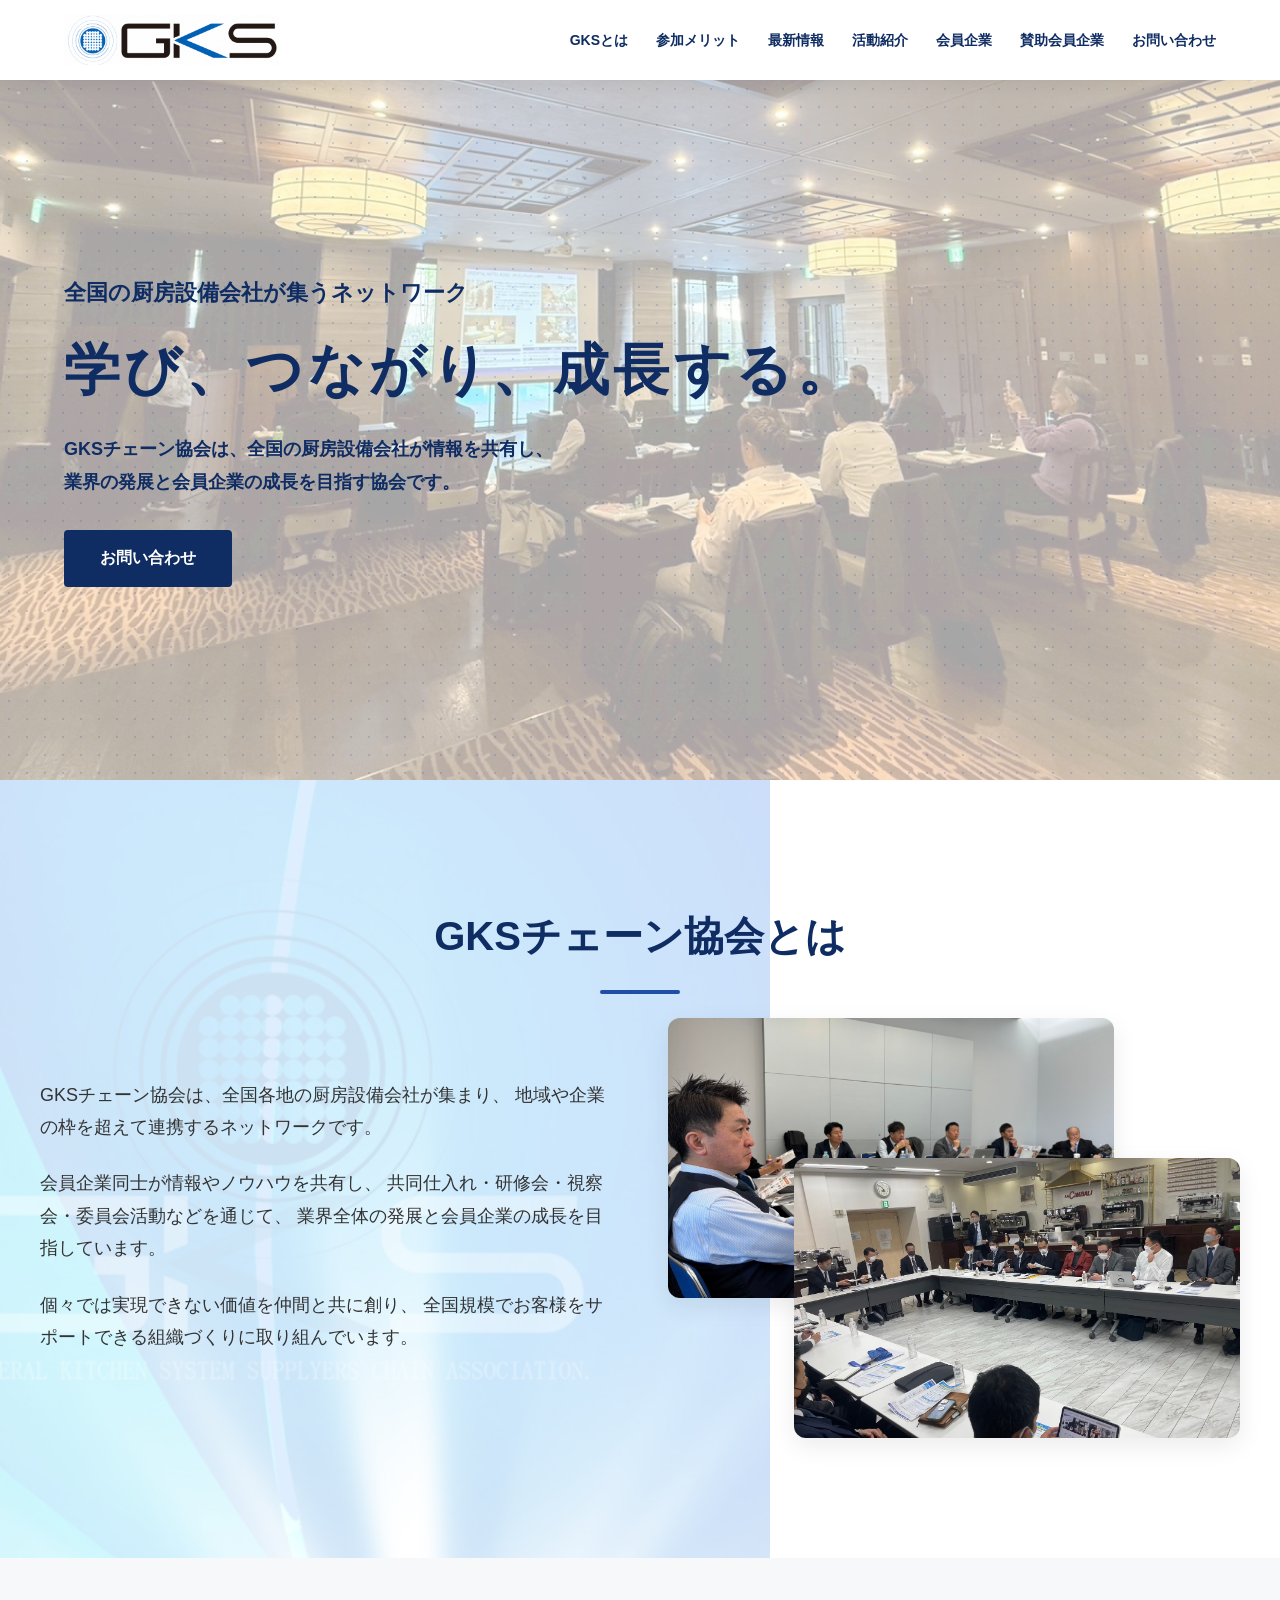
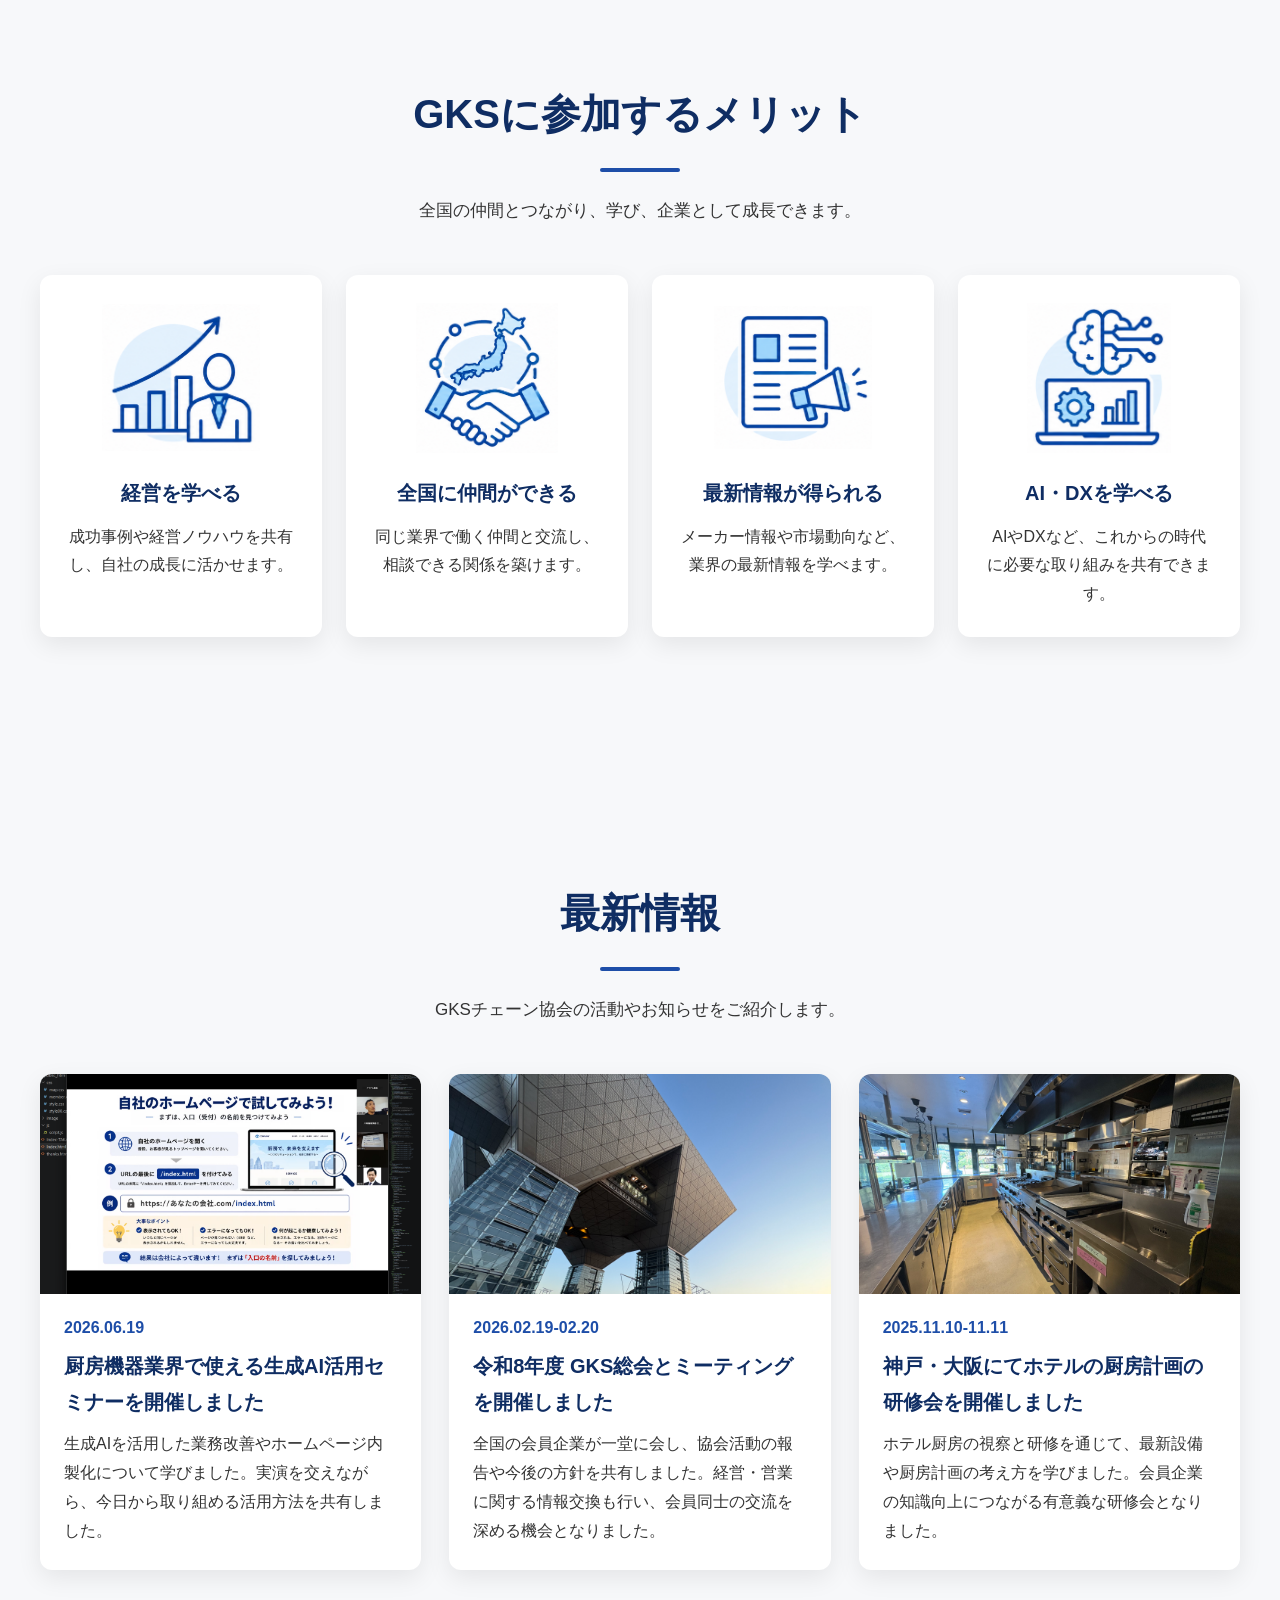
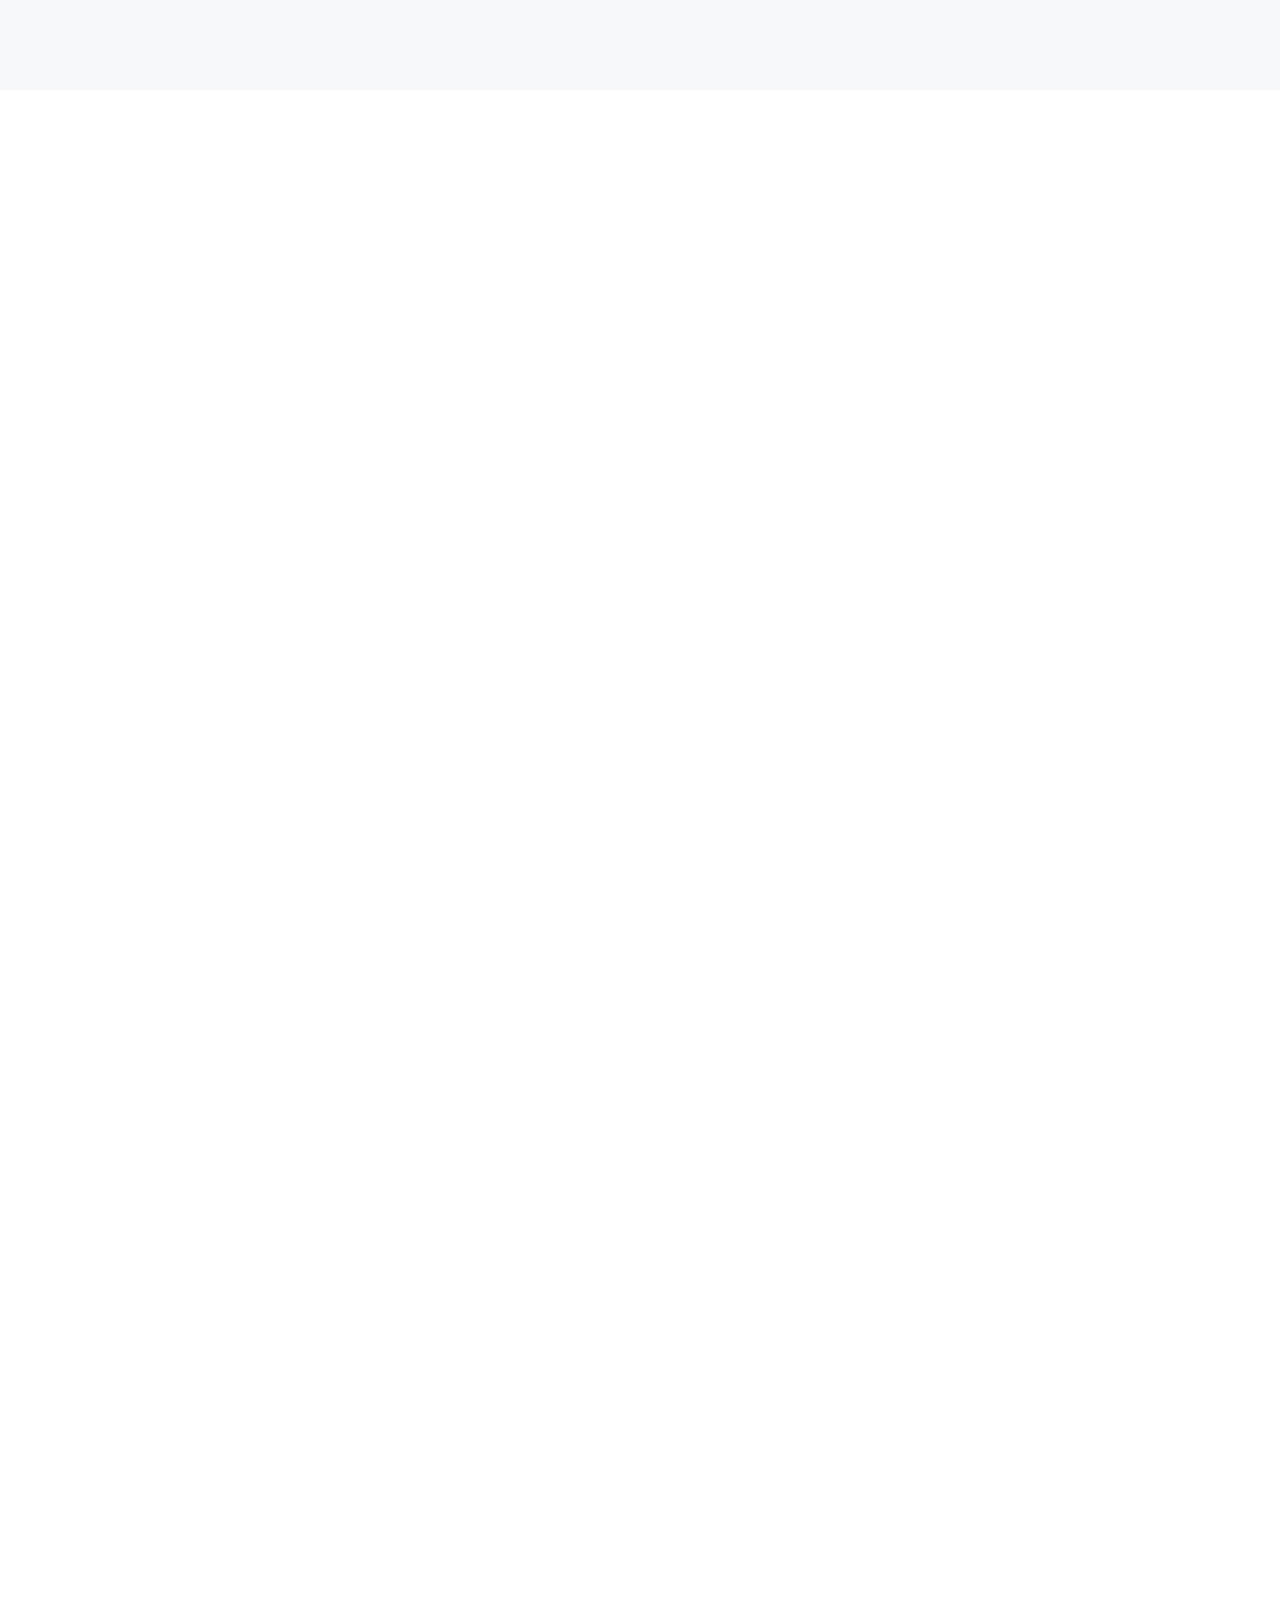
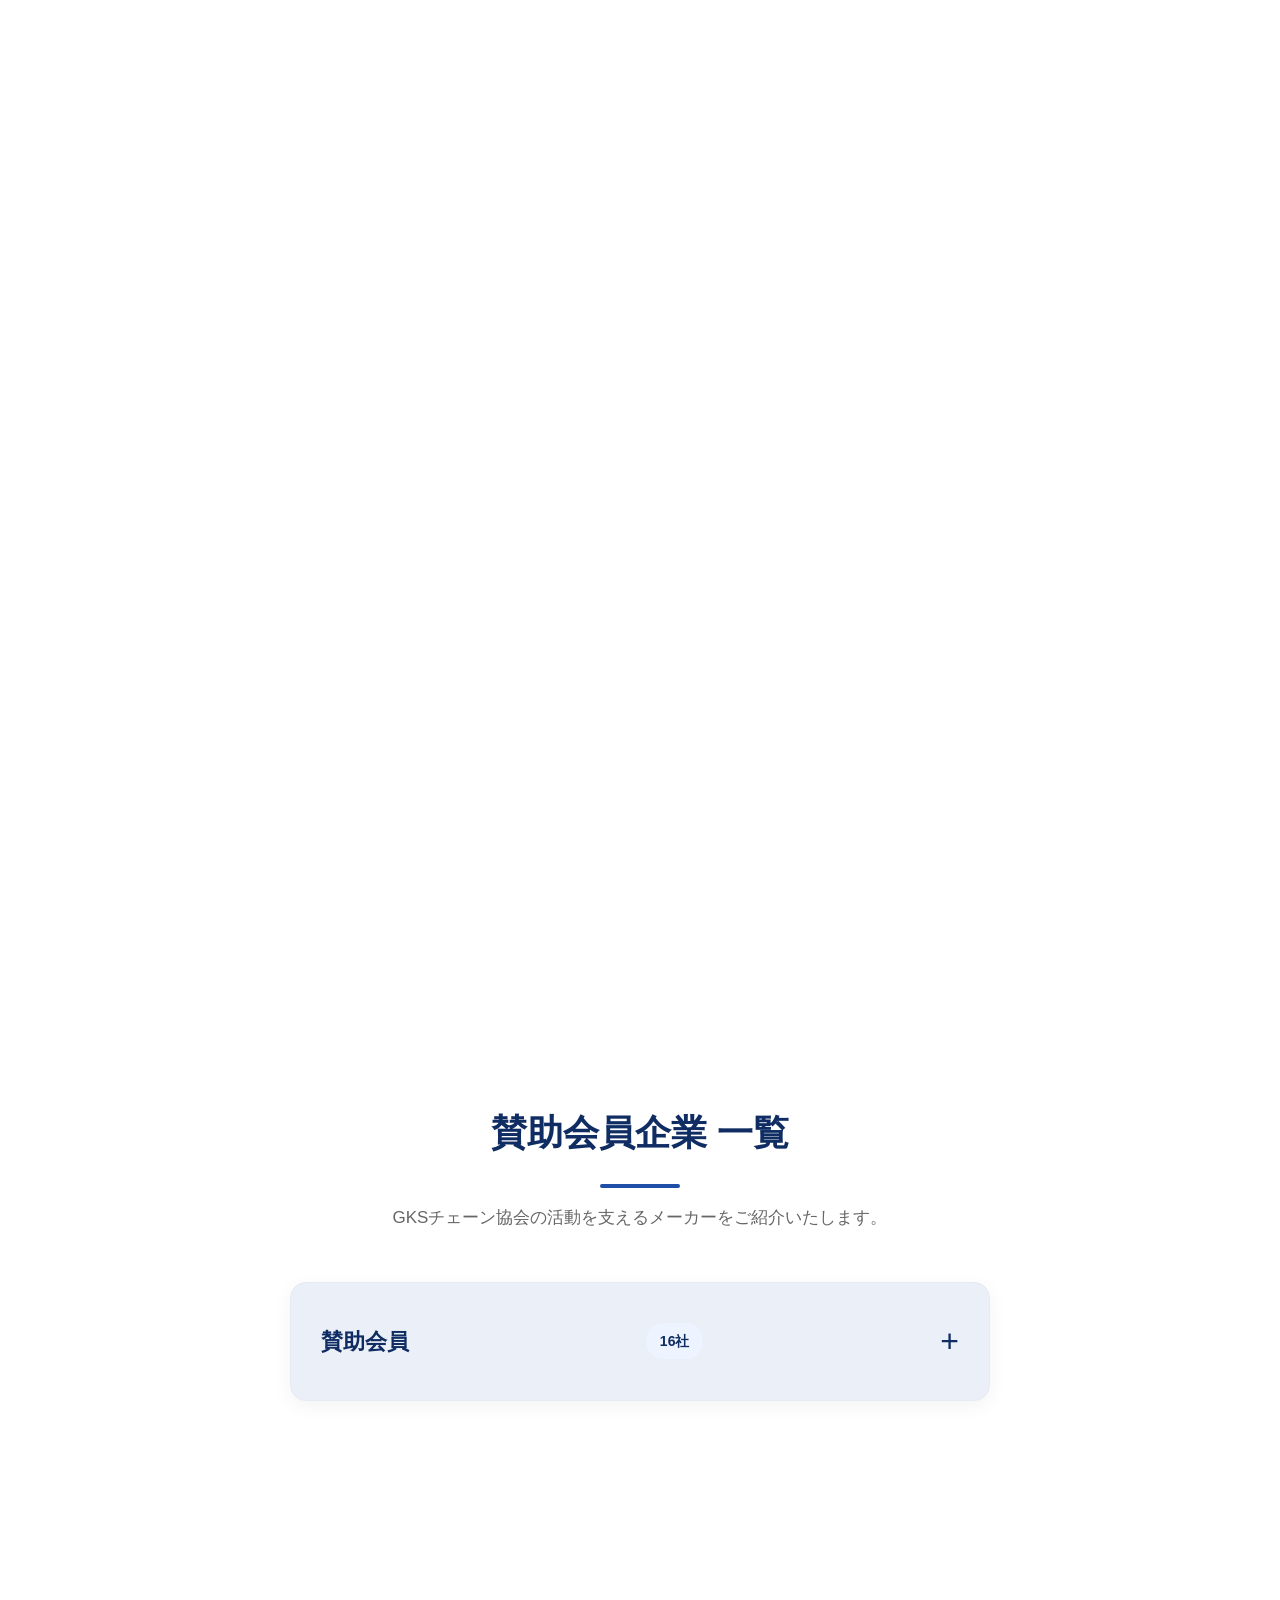
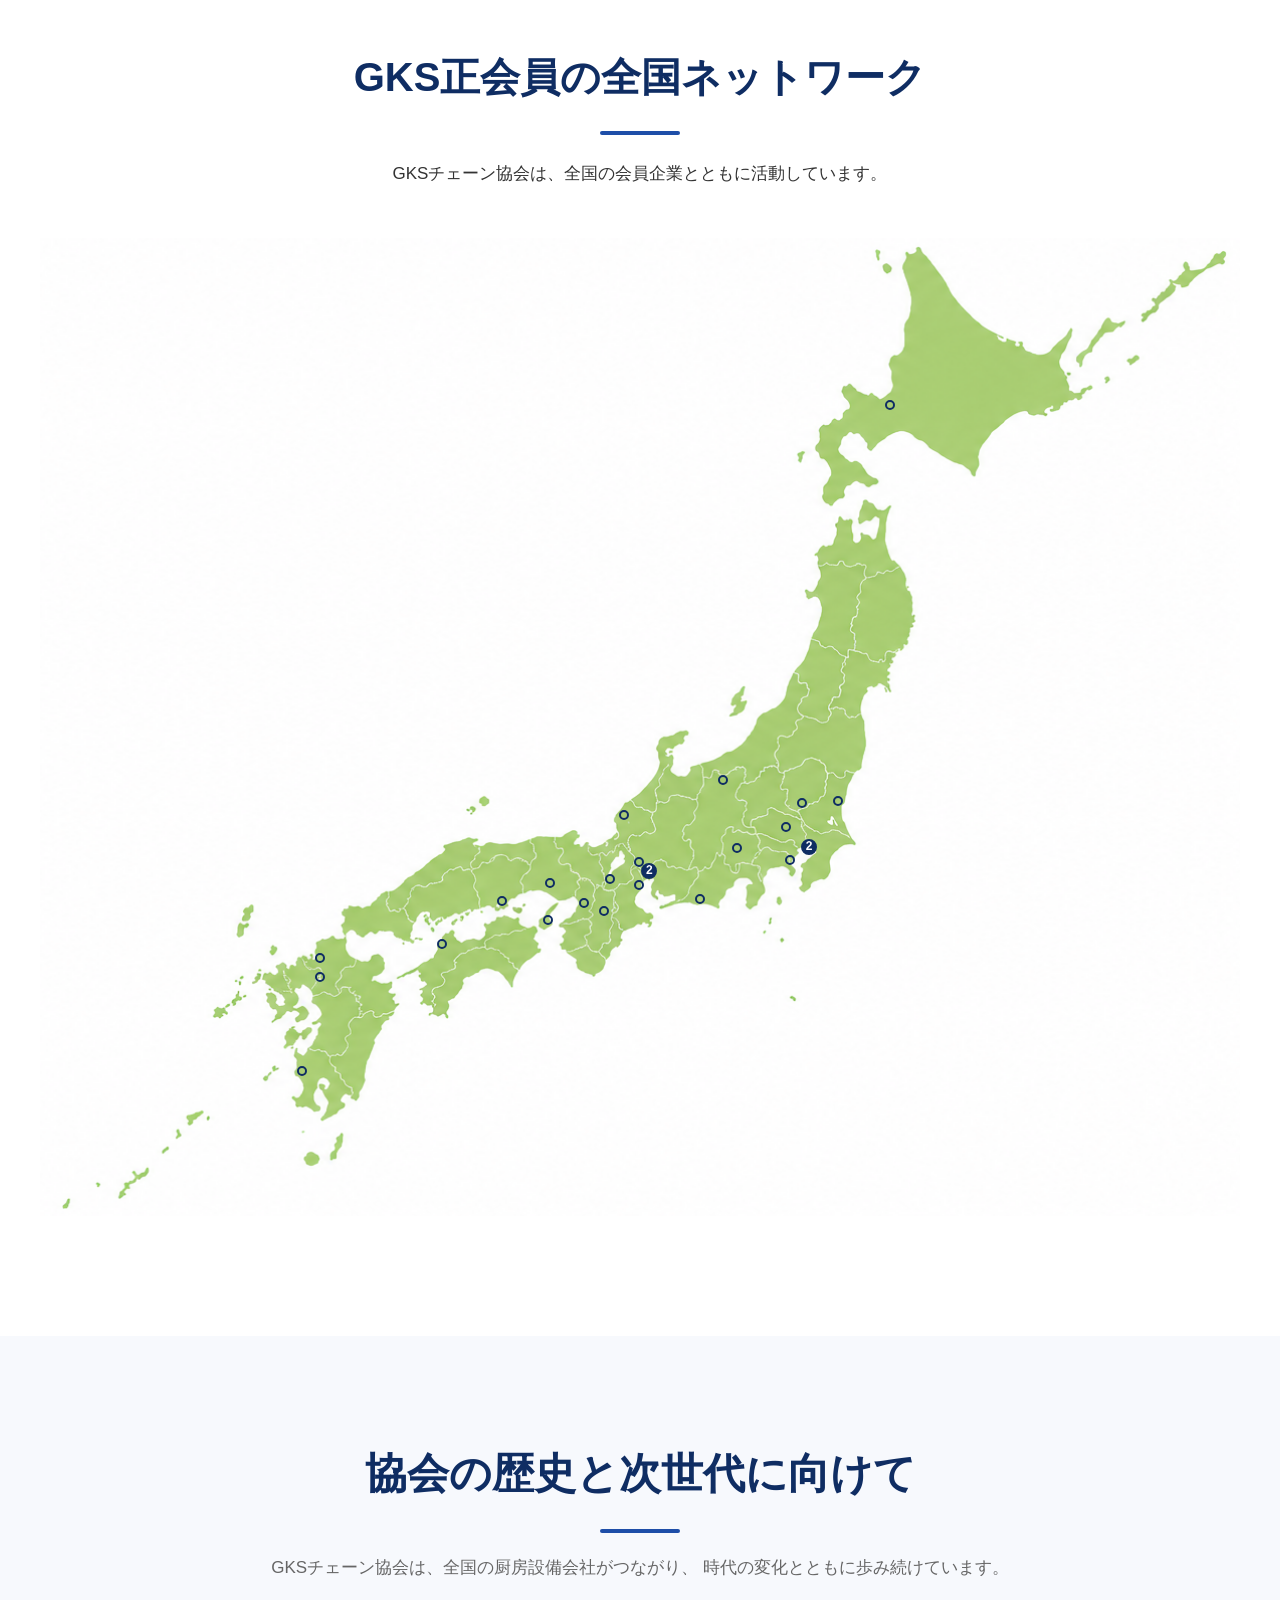
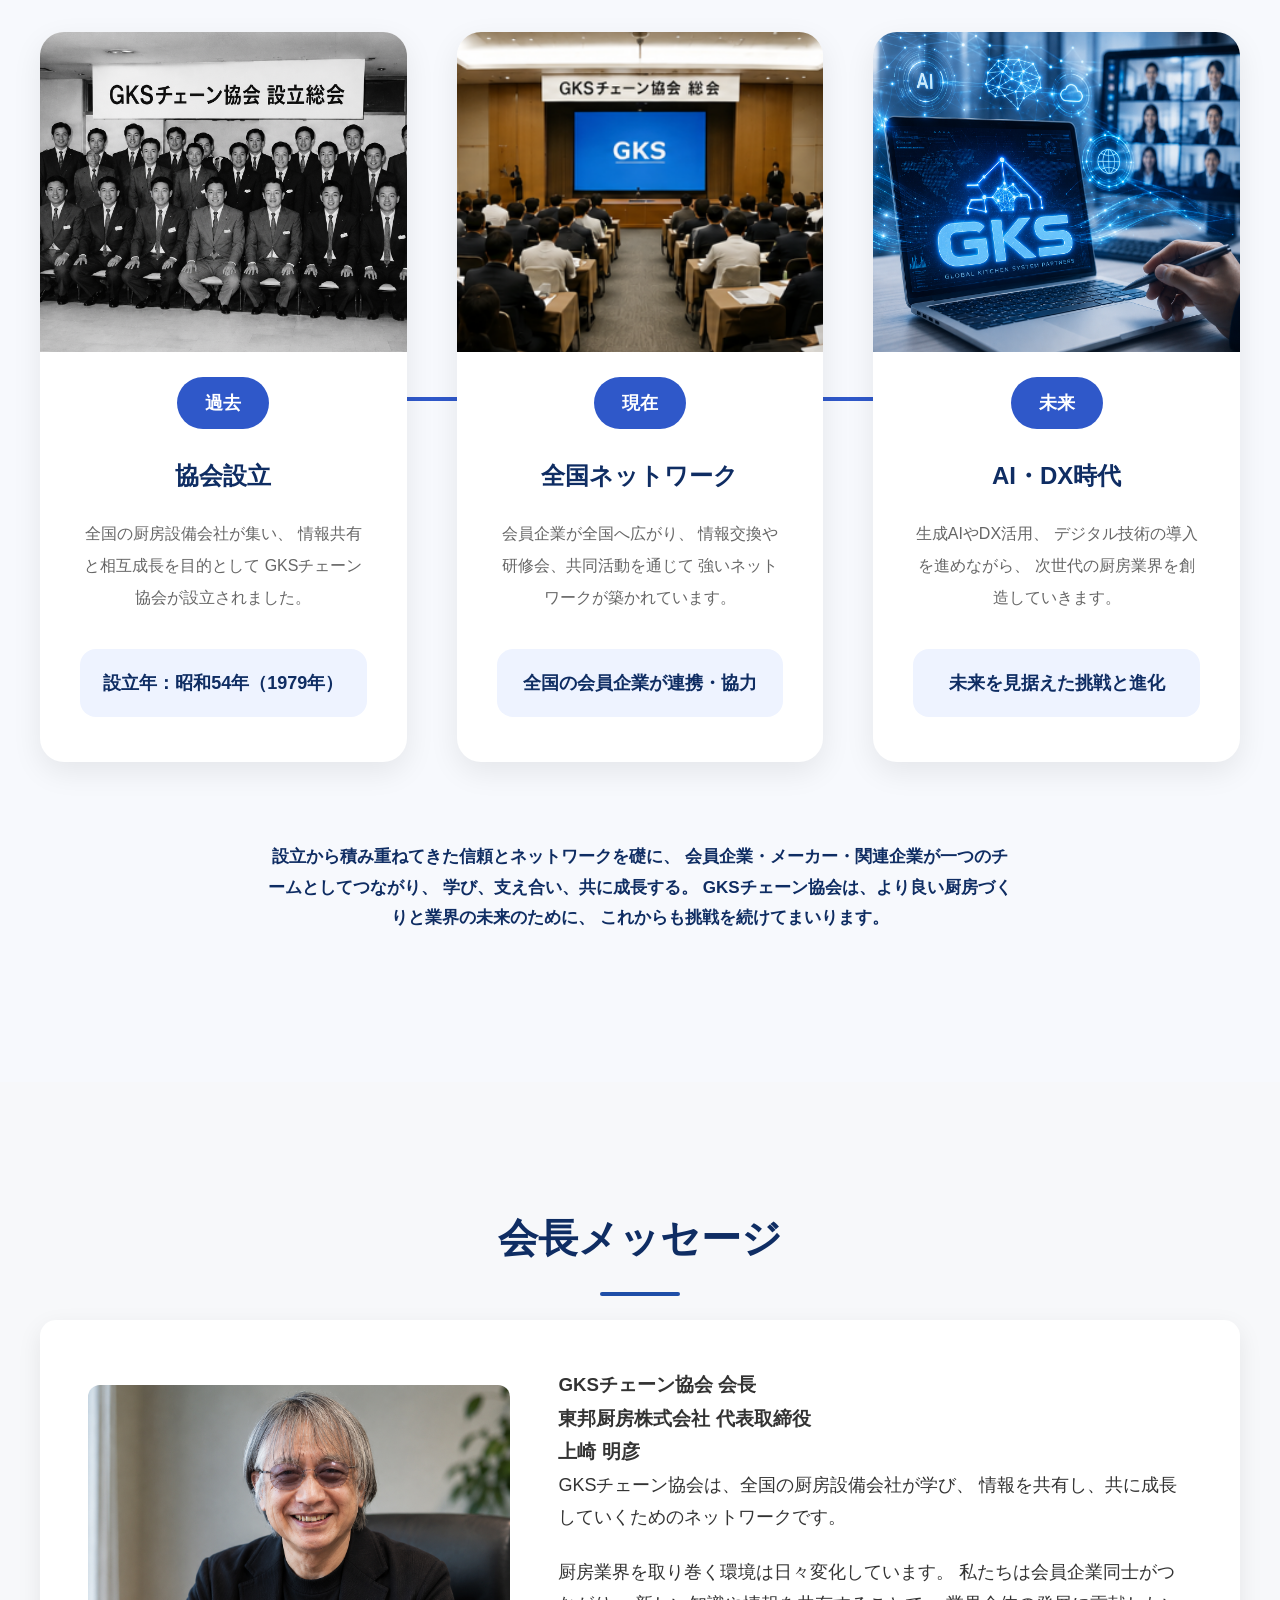
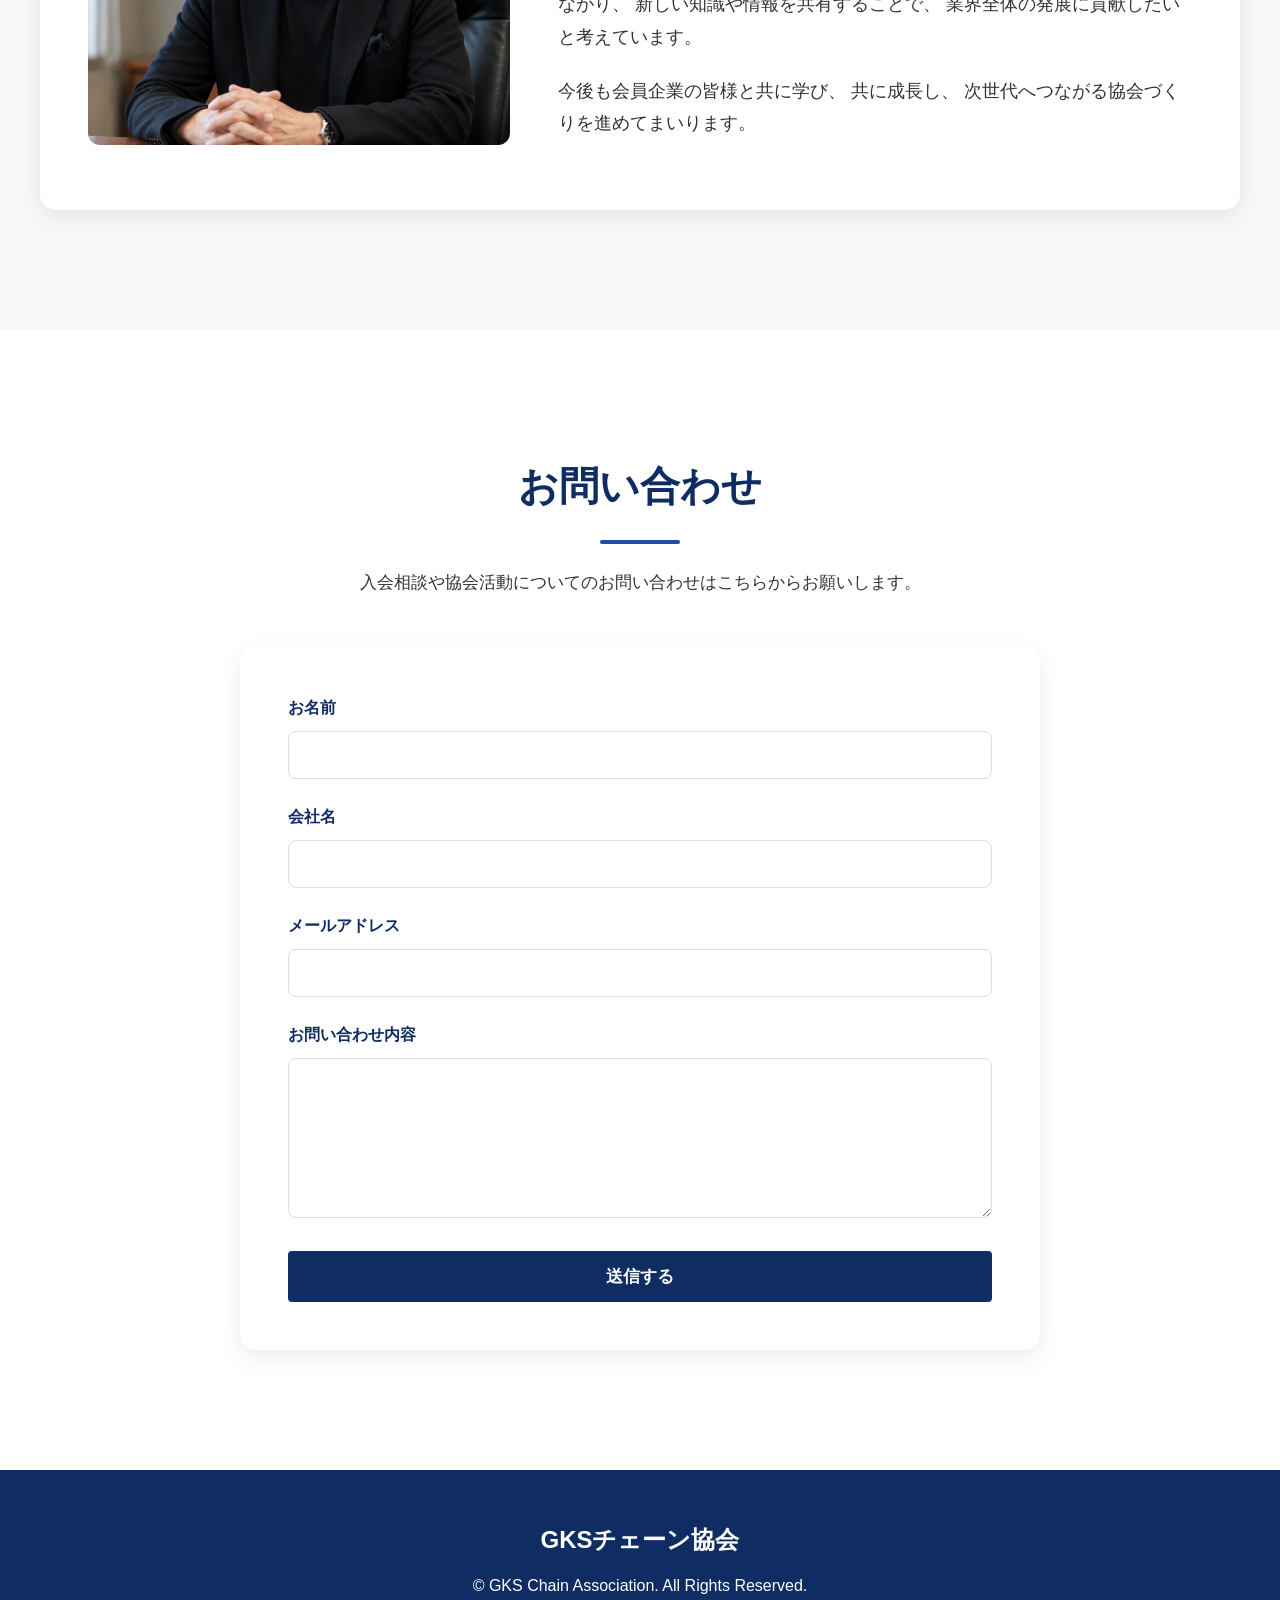
<file: index.html>
<!DOCTYPE html>
<html lang="ja">

<head>
  <meta charset="UTF-8">
  <meta name="viewport" content="width=device-width, initial-scale=1.0">
  <title>GKSチェーン協会</title>
  <link rel="stylesheet" href="css/style.css">
  <link rel="stylesheet" href="css/map.css">
  <link rel="stylesheet" href="css/member.css">
</head>

<body>

  <!-- ヘッダー -->
  <header class="site-header">
    <div class="header-inner">
      <h1 class="logo">
        <a href="#fv">
          <img src="image/logo/logo.png" alt="GKSチェーン協会">
        </a>
      </h1>

      <button class="hamburger">
        <span></span>
        <span></span>
        <span></span>
      </button>

      <nav class="global-nav">
        <ul>
          <li><a href="#about">GKSとは</a></li>
          <li><a href="#merit">参加メリット</a></li>
          <li><a href="#news">最新情報</a></li>
          <li><a href="#activity">活動紹介</a></li>
          <li><a href="#member-list">会員企業</a></li>
          <li><a href="#support-member">賛助会員企業</a></li>
          <li><a href="#contact">お問い合わせ</a></li>
        </ul>
      </nav>
    </div>
  </header>

  <!-- ファーストビュー -->
  <section id="fv" class="fv">
    <div class="fv-slider">
      <img src="image/fv/fv01.jpg" alt="GKSチェーン協会の活動イメージ">
      <img src="image/fv/fv02.jpg" alt="全国の厨房設備会社が集まる様子">
      <img src="image/fv/fv03.jpg" alt="研修会や情報交換の様子">
    </div>

    <div class="fv-text">
      <p>全国の厨房設備会社が<br class="sp-only">集うネットワーク</p>
      <h2>学び、<br class="sp-only">つながり、<br class="sp-only">成長する。</h2>
      <p>
        GKSチェーン協会は、<br class="sp-only">全国の厨房設備会社が<br class="sp-only">情報を共有し、<br>
        業界の発展と会員企業の<br class="sp-only">成長を目指す協会です。
      </p>
      <a href="#contact" class="btn">お問い合わせ</a>
    </div>
  </section>



  <!-- GKSとは -->
  <section id="about" class="about fadein">
    <div class="section-inner">

      <h2>GKSチェーン協会とは</h2>

      <div class="about-content">

        <div class="about-text">

          <p>
            GKSチェーン協会は、全国各地の厨房設備会社が集まり、
            地域や企業の枠を超えて連携するネットワークです。
          </p>

          <p>
            会員企業同士が情報やノウハウを共有し、
            共同仕入れ・研修会・視察会・委員会活動などを通じて、
            業界全体の発展と会員企業の成長を目指しています。
          </p>

          <p>
            個々では実現できない価値を仲間と共に創り、
            全国規模でお客様をサポートできる組織づくりに取り組んでいます。
          </p>

        </div>

        <div class="about-images">
          <img src="image/about/about01.jpg" alt="GKSチェーン協会の集合写真">
          <img src="image/about/about02.jpg" alt="GKS会員企業の交流会">
        </div>

      </div>

    </div>
  </section>



  <!-- 参加メリット -->
  <section id="merit" class="merit fadein">
    <div class="section-inner">
      <h2>GKSに参加するメリット</h2>
      <p>全国の仲間とつながり、学び、企業として成長できます。</p>

      <div class="merit-list">
        <article class="merit-item">
          <img src="image/merit/merit01.png" alt="経営を学べる">
          <h3>経営を学べる</h3>
          <p>成功事例や経営ノウハウを共有し、自社の成長に活かせます。</p>
        </article>

        <article class="merit-item">
          <img src="image/merit/merit02.png" alt="全国に仲間ができる">
          <h3>全国に仲間ができる</h3>
          <p>同じ業界で働く仲間と交流し、相談できる関係を築けます。</p>
        </article>

        <article class="merit-item">
          <img src="image/merit/merit03.png" alt="最新情報が得られる">
          <h3>最新情報が得られる</h3>
          <p>メーカー情報や市場動向など、業界の最新情報を学べます。</p>
        </article>

        <article class="merit-item">
          <img src="image/merit/merit04.png" alt="AI・DXを学べる">
          <h3>AI・DXを学べる</h3>
          <p>AIやDXなど、これからの時代に必要な取り組みを共有できます。</p>
        </article>
      </div>
    </div>
  </section>


  <!-- 最新情報 -->
  <section id="news" class="news fadein">
    <div class="section-inner">
      <h2>最新情報</h2>
      <p>GKSチェーン協会の活動やお知らせをご紹介します。</p>

      <div class="news-list">
        <article class="news-item">
          <img src="image/news/news01.png" alt="AIセミナー開催のお知らせ">
          <time datetime="2026-06-19">2026.06.19</time>
          <h3>厨房機器業界で使える生成AI活用セミナーを開催しました</h3>
          <p>生成AIを活用した業務改善やホームページ内製化について学びました。実演を交えながら、今日から取り組める活用方法を共有しました。</p>
        </article>

        <article class="news-item">
          <img src="image/news/news02.jpg" alt="総会・ミーティング">
          <time datetime="2026-02-20">2026.02.19-02.20</time>
          <h3>令和8年度 GKS総会とミーティングを開催しました</h3>
          <p>全国の会員企業が一堂に会し、協会活動の報告や今後の方針を共有しました。経営・営業に関する情報交換も行い、会員同士の交流を深める機会となりました。</p>
        </article>

        <article class="news-item">
          <img src="image/news/news03.jpg" alt="ホテルの厨房計画の研修会">
          <time datetime="2025-11-11">2025.11.10-11.11</time>
          <h3>神戸・大阪にてホテルの厨房計画の研修会を開催しました</h3>
          <p>ホテル厨房の視察と研修を通じて、最新設備や厨房計画の考え方を学びました。会員企業の知識向上につながる有意義な研修会となりました。</p>
        </article>
      </div>
    </div>
  </section>



  <!-- 活動紹介 -->
  <section id="activity" class="activity fadein">
    <div class="section-inner">
      <h2>活動紹介</h2>
      <p>GKSチェーン協会では、年間を通じてさまざまな活動を行っています。</p>

      <div class="activity-list">
        <article><img src="image/activity/activity01.png" alt="総会">
          <h3>総会</h3>
        </article>
        <article><img src="image/activity/activity02.jpg" alt="ミーティング">
          <h3>ミーティング</h3>
        </article>
        <article><img src="image/activity/activity03.jpg" alt="研修会">
          <h3>研修会</h3>
        </article>
        <article><img src="image/activity/activity04.jpg" alt="工場見学">
          <h3>工場見学</h3>
        </article>
        <article><img src="image/activity/activity05.png" alt="各種セミナー">
          <h3>各種セミナー</h3>
        </article>
        <article><img src="image/activity/activity06.jpg" alt="会員企業勉強会">
          <h3>会員企業間 勉強会</h3>
        </article>
        <article><img src="image/activity/activity07.jpg" alt="メーカー勉強会">
          <h3>メーカー勉強会</h3>
        </article>
        <article><img src="image/activity/activity08.jpg" alt="懇親会">
          <h3>懇親会</h3>
        </article>
      </div>
    </div>
  </section>

  <!-- 会員企業 -->
  <section id="member" class="member fadein">
    <div class="section-inner">

      <h2>全国をつなぐGKSネットワーク</h2>

      <a href="#member-list" class="member-block">
        <img src="image/member/member01.png" alt="全国の正会員企業">
        <h3>正会員企業</h3>
        <p>全国の厨房設備会社・厨房機器販売会社が参加しています。</p>
      </a>

      <a href="#support-member" class="member-block">
        <img src="image/member/supporter01.png" alt="賛助会員企業">
        <h3>賛助会員企業</h3>
        <p>厨房機器メーカーが協会活動を支えています。</p>
      </a>

      <p class="network-lead">
        全国の正会員企業と賛助会員企業が連携し、情報共有・研修会・共同活動を通じて業界の発展に取り組んでいます。
        会員企業同士が知識や経験を共有し、メーカー各社とも協力することで、個社では実現できない価値を創出。
        地域を越えたつながりを活かしながら、お客様へより良い厨房づくりとサービスを提供できるネットワークを築いています。
      </p>

    </div>
  </section>


  <!-- 正会員企業一覧 -->
  <section id="member-list" class="member-list-section fadein">

    <div class="section-inner">

      <h2>正会員企業 一覧</h2>

      <p class="section-lead">
        全国の正会員企業をご紹介いたします。
      </p>

      <div class="prefecture-list">

        <!-- 北海道 -->
        <details class="prefecture-item">
          <summary>北海道 <span>1社</span></summary>

          <div class="member-list">

            <article class="member-company">
              <h3>株式会社 大橋冷機 (ちゅう房専科)</h3>

              <p class="president">
                代表取締役社長　塚本 教博
              </p>

              <p class="address">
                〒064-0915
                北海道札幌市中央区南15条西6丁目2番1号
              </p>

              <p class="tel">
                TEL 011-531-2900
              </p>

              <p class="fax">
                FAX 011-531-2167
              </p>

              <a href="https://chubousenka.com/" target="_blank">
                ホームページを見る
              </a>
            </article>

          </div>
        </details>

        <!-- 茨城県 -->
        <details class="prefecture-item">
          <summary>茨城県 <span>1社</span></summary>

          <div class="member-list">

            <article class="member-company">
              <h3>東邦厨房 株式会社</h3>

              <p class="president">
                代表取締役　上崎 明彦
              </p>

              <p class="address">
                〒310-0844
                茨城県水戸市住吉町204-6
              </p>

              <p class="tel">
                TEL 029-247-4613
              </p>

              <p class="fax">
                FAX 029-247-2705
              </p>

              <a href="#" target="_blank">
                ホームページを見る
              </a>
            </article>

          </div>
        </details>

        <!-- 栃木県 -->
        <details class="prefecture-item">
          <summary>栃木県 <span>1社</span></summary>

          <div class="member-list">

            <article class="member-company">
              <h3>株式会社 兵藤製作所 (キッチンヒョードー)</h3>

              <p class="president">
                代表取締役　兵藤 道雄
              </p>

              <p class="address">
                〒323-0829
                栃木県小山市東城南2-4-4
              </p>

              <p class="tel">
                TEL 0285-27-5711
              </p>

              <p class="fax">
                FAX 0285-28-1811
              </p>

              <a href="https://k-hyodo.co.jp/index.html" target="_blank">
                ホームページを見る
              </a>
            </article>

          </div>
        </details>

        <!-- 埼玉県 -->
        <details class="prefecture-item">
          <summary>埼玉県 <span>1社</span></summary>

          <div class="member-list">

            <article class="member-company">
              <h3>株式会社 丸虹食品設備</h3>

              <p class="president">
                代表取締役　和田 卓也
              </p>

              <p class="address">
                〒350-0856
                埼玉県川越市問屋町9-2 協同組合ペンタウン内
              </p>

              <p class="tel">
                TEL 049-222-3017
              </p>

              <p class="fax">
                FAX 049-225-5372
              </p>

              <a href="https://marubeni-ss.com/" target="_blank">
                ホームページを見る
              </a>
            </article>

          </div>
        </details>

        <!-- 東京都 -->
        <details class="prefecture-item">
          <summary>東京都 <span>2社</span></summary>

          <div class="member-list">

            <article class="member-company">
              <h3>NRTシステム 株式会社</h3>

              <p class="president">
                代表取締役　畑 治
              </p>

              <p class="address">
                〒134-0088
                東京都江戸川区西葛西5-4-6
              </p>

              <p class="tel">
                TEL 03-3804-2808
              </p>

              <p class="fax">
                FAX 03-3804-1808
              </p>

              <a href="https://www.nrt.co.jp/" target="_blank">
                ホームページを見る
              </a>
            </article>


            <article class="member-company">
              <h3>フレックスワークス株式会社</h3>

              <p class="president">
                代表取締役　鎌形 純
              </p>

              <p class="address">
                〒114-0013
                東京都北区東田端2-1-10　豊田ビル103
              </p>

              <a href="https://flex-works.co.jp/" target="_blank">
                ホームページを見る
              </a>
            </article>


          </div>
        </details>

        <!-- 神奈川県 -->
        <details class="prefecture-item">
          <summary>神奈川県 <span>1社</span></summary>

          <div class="member-list">

            <article class="member-company">
              <h3>株式会社 三栄コーポレーションリミテッド</h3>

              <p class="president">
                代表取締役　深澤 久
              </p>

              <p class="address">
                〒221-0832
                神奈川県横浜市神奈川区桐畑8番地3
              </p>

              <p class="tel">
                TEL 045-620-3373
              </p>

              <p class="fax">
                FAX 045-620-3681
              </p>

              <a href="https://san-ei-ltd.co.jp/" target="_blank">
                ホームページを見る
              </a>
            </article>

          </div>
        </details>

        <!-- 長野県 -->
        <details class="prefecture-item">
          <summary>長野県 <span>1社</span></summary>

          <div class="member-list">
            <article class="member-company">
              <h3>テクノ・フードシステム 株式会社</h3>

              <p class="president">
                代表取締役　大前 辰彦
              </p>

              <p class="address">
                〒381-0033
                長野県長野市南高田2-11-104
              </p>

              <p class="tel">TEL 026-244-8540</p>
              <p class="fax">FAX 026-244-8556</p>

              <a href="https://www.technofood.co.jp/" target="_blank">
                ホームページを見る
              </a>
            </article>
          </div>
        </details>

        <!-- 山梨県 -->
        <details class="prefecture-item">
          <summary>山梨県 <span>1社</span></summary>

          <div class="member-list">
            <article class="member-company">
              <h3>株式会社 トーレイ</h3>

              <p class="president">
                代表取締役　早川 徳仁
              </p>

              <p class="address">
                〒400-8044
                山梨県甲府市中町5-1
              </p>

              <p class="tel">TEL 055-242-0630</p>
              <p class="fax">FAX 055-242-0631</p>

              <a href="http://www.to-rei.co.jp/" target="_blank">
                ホームページを見る
              </a>
            </article>
          </div>
        </details>

        <!-- 静岡県 -->
        <details class="prefecture-item">
          <summary>静岡県 <span>1社</span></summary>

          <div class="member-list">
            <article class="member-company">
              <h3>マルゼン厨房 株式会社</h3>

              <p class="president">
                代表取締役社長　小栗 豊人
              </p>

              <p class="address">
                〒430-0912
                静岡県浜松市中央区茄子町354-6
              </p>

              <p class="tel">TEL 053-464-2277</p>
              <p class="fax">FAX 053-464-2003</p>

              <a href="http://www.maruzen-chuki.co.jp/" target="_blank">
                ホームページを見る
              </a>
            </article>
          </div>
        </details>

        <!-- 愛知県 -->
        <details class="prefecture-item">
          <summary>愛知県 <span>2社</span></summary>

          <div class="member-list">

            <article class="member-company">
              <h3>三岳工業株式会社</h3>

              <p class="president">
                代表取締役　松浦 圭
              </p>

              <p class="address">
                〒452-0962
                愛知県清須市春日白弓103
              </p>

              <p class="tel">TEL 052-401-2681</p>
              <p class="fax">FAX 052-401-2870</p>

              <a href="https://www.mitakekogyo.co.jp/" target="_blank">
                ホームページを見る
              </a>
            </article>

            <article class="member-company">
              <h3>アルコ株式会社</h3>

              <p class="president">
                代表取締役　水野 喜政
              </p>

              <p class="address">
                〒482-0011
                愛知県岩倉市昭和町1-1
              </p>

              <p class="tel">TEL 0587-22-5180</p>
              <p class="fax">FAX 0587-22-5181</p>

              <a href="https://www.fbc-arco.co.jp/" target="_blank">
                ホームページを見る
              </a>
            </article>

          </div>
        </details>

        <!-- 岐阜県 -->
        <details class="prefecture-item">
          <summary>岐阜県 <span>1社</span></summary>

          <div class="member-list">
            <article class="member-company">
              <h3>株式会社 セイコー</h3>

              <p class="president">
                代表取締役　住谷 哲
              </p>

              <p class="address">
                〒501-0111
                岐阜県岐阜市鏡島2004番6
              </p>

              <p class="tel">TEL 058-201-3353</p>
              <p class="fax">FAX 058-201-3354</p>

              <a href="http://www.seikoh.info/" target="_blank">
                ホームページを見る
              </a>
            </article>
          </div>
        </details>

        <!-- 三重県 -->
        <details class="prefecture-item">
          <summary>三重県 <span>1社</span></summary>

          <div class="member-list">
            <article class="member-company">
              <h3>スズカン株式会社</h3>

              <p class="president">
                代表取締役　若林 弘樹
              </p>

              <p class="address">
                〒510-0072
                三重県四日市市九の城町5-8
              </p>

              <p class="tel">TEL 0593-51-5131</p>
              <p class="fax">FAX 0593-51-5112</p>

              <a href="https://suzukan.co.jp/" target="_blank">
                ホームページを見る
              </a>
            </article>
          </div>
        </details>

        <!-- 福井県 -->
        <details class="prefecture-item">
          <summary>福井県 <span>1社</span></summary>

          <div class="member-list">
            <article class="member-company">
              <h3>株式会社 ラボー</h3>

              <p class="president">
                代表取締役　黒田 真弘
              </p>

              <p class="address">
                〒918-8054
                福井県福井市加茂河原町20-17-2
              </p>

              <p class="tel">TEL 0776-33-1000</p>
              <p class="fax">FAX 0776-33-2000</p>

              <a href="https://ravo.co.jp/" target="_blank">
                ホームページを見る
              </a>
            </article>
          </div>
        </details>


        <!-- 滋賀県 -->
        <details class="prefecture-item">
          <summary>滋賀県 <span>1社</span></summary>

          <div class="member-list">
            <article class="member-company">
              <h3>大洋厨房株式会社</h3>

              <p class="president">
                代表取締役　西村 均
              </p>

              <p class="address">
                〒520-0812
                滋賀県大津市木下町18番8号 ベラビスタ膳所2階
              </p>

              <p class="tel">TEL 077-524-2857</p>
              <p class="fax">FAX 077-524-2823</p>

              <a href="https://www.taiyocook.co.jp/" target="_blank">
                ホームページを見る
              </a>
            </article>
          </div>
        </details>

        <!-- 大阪府 -->
        <details class="prefecture-item">
          <summary>大阪府 <span>1社</span></summary>

          <div class="member-list">
            <article class="member-company">
              <h3>三和厨房株式会社</h3>

              <p class="president">
                代表取締役　中野 圭二
              </p>

              <p class="address">
                〒581-0014
                大阪府八尾市中田4-153
              </p>

              <p class="tel">TEL 072-993-7770</p>
              <p class="fax">FAX 072-993-7749</p>

              <a href="https://www.sanwa-chubo.com/" target="_blank">
                ホームページを見る
              </a>
            </article>
          </div>
        </details>

        <!-- 奈良県 -->
        <details class="prefecture-item">
          <summary>奈良県 <span>1社</span></summary>

          <div class="member-list">
            <article class="member-company">
              <h3>ダイヤコスモ株式会社 (エルゴキッチン)</h3>

              <p class="president">
                代表取締役　佐治 知洋
              </p>

              <p class="address">
                〒633-0048
                奈良県桜井市生田1003番地
              </p>

              <p class="tel">TEL 0744-45-3977</p>
              <p class="fax">FAX 0744-45-3973</p>

              <a href="http://www.daiyacosmo.com/" target="_blank">
                ホームページを見る
              </a>
            </article>
          </div>
        </details>

        <!-- 兵庫県 -->
        <details class="prefecture-item">
          <summary>兵庫県 <span>2社</span></summary>

          <div class="member-list">

            <article class="member-company">
              <h3>株式会社 アイナス</h3>

              <p class="president">
                代表取締役　大内 哲
              </p>

              <p class="address">
                〒656-0003
                兵庫県洲本市中川原町三木田729-4
              </p>

              <p class="tel">TEL 0799-28-1112</p>
              <p class="fax">FAX 0799-28-1096</p>

              <a href="https://ainas.co.jp/" target="_blank">
                ホームページを見る
              </a>
            </article>

            <article class="member-company">
              <h3>株式会社 ライズアップ (プロ厨房ヒット)</h3>

              <p class="president">
                代表取締役　高見 昌也
              </p>

              <p class="address">
                〒679-0107
                兵庫県加西市玉野町1156-152
              </p>

              <p class="tel">TEL 0790-47-2256</p>
              <p class="fax">FAX 0790-47-2257</p>

              <a href="https://rise-up.net/" target="_blank">
                ホームページを見る
              </a>
            </article>

          </div>
        </details>

        <!-- 岡山県 -->
        <details class="prefecture-item">
          <summary>岡山県 <span>1社</span></summary>

          <div class="member-list">
            <article class="member-company">
              <h3>株式会社 福井厨房</h3>

              <p class="president">
                代表取締役　福井 正佳
              </p>

              <p class="address">
                〒700-0953
                岡山県岡山市南区西市263-1
              </p>

              <p class="tel">TEL 086-241-9551</p>
              <p class="fax">FAX 086-241-2792</p>

              <a href="https://www.fukui-chubou.co.jp/" target="_blank">
                ホームページを見る
              </a>
            </article>
          </div>
        </details>

        <!-- 愛媛県 -->
        <details class="prefecture-item">
          <summary>愛媛県 <span>1社</span></summary>

          <div class="member-list">
            <article class="member-company">
              <h3>有限会社 厨房のウエマツ</h3>

              <p class="president">
                代表取締役　上松 久志
              </p>

              <p class="address">
                〒791-8017
                愛媛県松山市西長戸町600
              </p>

              <p class="tel">TEL 089-924-5327</p>
              <p class="fax">FAX 089-924-5342</p>

              <a href="https://chubo-uematsu.jp/" target="_blank">
                ホームページを見る
              </a>
            </article>
          </div>
        </details>

        <!-- 福岡県 -->
        <details class="prefecture-item">
          <summary>福岡県 <span>2社</span></summary>

          <div class="member-list">

            <article class="member-company">
              <h3>エムケー厨房株式会社</h3>

              <p class="president">
                代表取締役　木谷 義秀
              </p>

              <p class="address">
                〒816-0901
                福岡県大野城市乙金東3丁目4番20号
              </p>

              <p class="tel">TEL 092-504-2270</p>
              <p class="fax">FAX 092-503-5777</p>

              <a href="https://mkc-gr.co.jp/" target="_blank">
                ホームページを見る
              </a>
            </article>

            <article class="member-company">
              <h3>伊藤産業株式会社 (厨房のイトー)</h3>

              <p class="president">
                代表取締役　伊藤 晴暉
              </p>

              <p class="address">
                〒830-0048
                福岡県久留米市梅満町74-1
              </p>

              <p class="tel">TEL 0942-32-4595</p>
              <p class="fax">FAX 0942-32-5116</p>

              <a href="https://www.ito-sk.co.jp/kanei/" target="_blank">
                ホームページを見る
              </a>
            </article>

          </div>
        </details>


        <!-- 鹿児島県 -->
        <details class="prefecture-item">
          <summary>鹿児島県 <span>1社</span></summary>

          <div class="member-list">
            <article class="member-company">
              <h3>株式会社 川内厨房食器</h3>

              <p class="president">
                代表取締役　三角 文孝
              </p>

              <p class="address">
                〒895-0074
                鹿児島県薩摩川内市原田町18番21号
              </p>

              <p class="tel">TEL 0996-22-5664</p>
              <p class="fax">FAX 0996-23-0151</p>

              <a href="https://senchubo.co.jp/index.htm" target="_blank">
                ホームページを見る
              </a>
            </article>
          </div>
        </details>

      </div>

    </div>

  </section>


  <!-- 賛助会員企業一覧 -->
  <section id="support-member" class="member-list-section support-member fadein">
    <div class="section-inner">

      <h2>賛助会員企業 一覧</h2>

      <p class="section-lead">
        GKSチェーン協会の活動を支えるメーカーをご紹介いたします。
      </p>

      <div class="prefecture-list">

        <!-- メーカー -->
        <details class="prefecture-item">

          <summary>
            賛助会員
            <span>16社</span>
          </summary>

          <div class="member-list">

            <article class="member-company">
              <h3>エイシン電機株式会社</h3>
              <p class="president">代表取締役社長　柴﨑 栄二</p>
              <p class="address">〒240-0003 神奈川県横浜市保土ヶ谷区天王町2-39-3</p>
              <a href="https://www.eishin-esdk.co.jp/" target="_blank">WEBサイトを見る</a>
            </article>

            <article class="member-company">
              <h3>フクシマガリレイ株式会社</h3>
              <p class="president">代表取締役社長　福島 豪</p>
              <p class="address">〒555-0011 大阪府大阪市西淀川区竹島2-6-18</p>
              <a href="https://www.galilei.co.jp/" target="_blank">WEBサイトを見る</a>
            </article>

            <article class="member-company">
              <h3>パナソニック産機システムズ株式会社</h3>
              <p class="president">代表取締役 左近 貞治</p>
              <p class="address">〒131-0045 東京都墨田区押上1-1-2</p>
              <a href="#" target="_blank">WEBサイトを見る</a>
            </article>

            <article class="member-company">
              <h3>株式会社 コメットカトウ</h3>
              <p class="president">代表取締役社長　加藤 勇樹</p>
              <p class="address">〒495-8517 愛知県稲沢市祖父江町甲新田イ-9</p>
              <a href="https://www.cometkato.co.jp/" target="_blank">WEBサイトを見る</a>
            </article>

            <article class="member-company">
              <h3>エレクトロラックス・プロフェッショナル・ジャパン株式会社</h3>
              <p class="president">代表取締役社長　高雄 雅丸</p>
              <p class="address">〒141-0022 東京都品川区東五反田1丁目24番2号 JRE東五反田一丁目ビル2階</p>
              <a href="https://www.tosei-corporation.co.jp/" target="_blank">WEBサイトを見る</a>
            </article>

            <article class="member-company">
              <h3>株式会社 明城製作所</h3>
              <p class="president">代表取締役　河島 絵美</p>
              <p class="address">〒670-0061 兵庫県姫路市西今宿1丁目11-55</p>
              <a href="https://www.meijo-ss.co.jp/" target="_blank">WEBサイトを見る</a>
            </article>

            <article class="member-company">
              <h3>国際化工株式会社</h3>
              <p class="president">代表取締役社長　神木 宗和</p>
              <p class="address">〒639-2272 奈良県御所市蛇穴230</p>
              <a href="https://www.kokusai-kako.co.jp/" target="_blank">WEBサイトを見る</a>
            </article>

            <article class="member-company">
              <h3>押切電機株式会社</h3>
              <p class="president">代表取締役社長　岡田 重雄</p>
              <p class="address">〒480-0304 愛知県春日井市神屋町熊野上1139-49</p>
              <a href="https://www.oshikiri.net/index.html" target="_blank">WEBサイトを見る</a>
            </article>

            <article class="member-company">
              <h3>服部工業株式会社</h3>
              <p class="president">代表取締役　服部 俊男</p>
              <p class="address">〒444-8691 愛知県岡崎市羽根町字若宮30番地</p>
              <a href="https://www.hattorikogyo.com/" target="_blank">WEBサイトを見る</a>
            </article>

            <article class="member-company">
              <h3>ヒゴグリラー株式会社</h3>
              <p class="president">代表取締役社長　肥後 慎一郎</p>
              <p class="address">〒547-0002 大阪府大阪市平野区加美東6-15-41</p>
              <a href="https://www.higo-griller.co.jp/index.html" target="_blank">WEBサイトを見る</a>
            </article>

            <article class="member-company">
              <h3>さぬき麺機株式会社</h3>
              <p class="president">代表取締役社長　中野 郁</p>
              <p class="address">〒767-0011 香川県三豊市高瀬町下勝間148-3</p>
              <a href="https://www.menki.co.jp/" target="_blank">WEBサイトを見る</a>
            </article>

            <article class="member-company">
              <h3>株式会社 メイスイ</h3>
              <p class="president">代表取締役　永井 秀樹</p>
              <p class="address">〒550-0002 大阪府大阪市西区江戸堀1丁目27番6号</p>
              <a href="https://www.meisui.co.jp/" target="_blank">WEBサイトを見る</a>
            </article>

            <article class="member-company">
              <h3>サンタ株式会社</h3>
              <p class="president">代表取締役社長　森田 誠一</p>
              <p class="address">〒920https-0333 石川県金沢市無量寺3丁目18番地</p>
              <a href="https://no1-santa.com/" target="_blank">WEBサイトを見る</a>
            </article>

            <article class="member-company">
              <h3>株式会社 エフ・エム・アイ</h3>
              <p class="president">代表取締役社長　松野 敦</p>
              <p class="address">〒106-0041 東京都港区麻布台1-11-9</p>
              <a href="https://www.fmi.co.jp/" target="_blank">WEBサイトを見る</a>
            </article>

            <article class="member-company">
              <h3>クリタック株式会社</h3>
              <p class="president">代表取締役　渡辺 信介</p>
              <p class="address">〒164-0012 東京都中野区本町2丁目46番1号 中野坂上サンブライトツインビル11F</p>
              <a href="https://www.kuritac.co.jp/" target="_blank">WEBサイトを見る</a>
            </article>

            <article class="member-company">
              <h3>株式会社メイトー</h3>
              <p class="president">代表取締役社長　大岩 政敏</p>
              <p class="address">〒455-0037 名古屋市港区名港二丁目9番27号　ポートプラザビル3階</p>
              <a href="https://www.meito-ngo.jp/" target="_blank">WEBサイトを見る</a>
            </article>


          </div>

        </details>

      </div>

    </div>

  </section>



  <!-- 全国ネットワークマップ -->
  <section id="map" class="map fadein">
    <div class="section-inner">

      <h2>GKS正会員の全国ネットワーク</h2>

      <p>
        GKSチェーン協会は、全国の会員企業とともに活動しています。
      </p>

      <div class="japan-map">

        <img src="image/map/map01.png" alt="全国ネットワークマップ">




        <div class="map-point oohashi">

          <span class="dot"></span>

          <div class="tooltip">
            北海道
            <hr>
            <strong>株式会社 大橋冷機</strong><br>

            <a href="https://chubousenka.com/" target="_blank">
              WEBサイトへ
            </a>

          </div>

        </div>




        <div class="map-point toho">

          <span class="dot"></span>

          <div class="tooltip">
            茨城県
            <hr>
            <strong>東邦厨房 株式会社</strong><br>

          </div>

        </div>


        <div class="map-point hyodo">

          <span class="dot"></span>

          <div class="tooltip">
            栃木県
            <hr>
            <strong>株式会社 兵藤製作所</strong><br>
            <a href="https://k-hyodo.co.jp/" target="_blank">
              WEBサイトへ
            </a>

          </div>
        </div>


        <div class="map-point marubeni">

          <span class="dot"></span>

          <div class="tooltip">
            埼玉県
            <hr>
            <strong>株式会社 丸紅食器設備</strong><br>
            <a href="https://marubeni-ss.com/" target="_blank">
              WEBサイトへ
            </a>

          </div>
        </div>



        <div class="map-point tokyo01">

          <span class="dot multi">2</span>

          <div class="tooltip">

            東京都
            <hr>

            <p>
              <strong>■ NRTシステム株式会社</strong><br>
              <a href="ttps://nrt-system.co.jp/" target="_blank">
                WEBサイトへ
              </a>
            </p>

            <p>
              <strong>■ フレックスワークス株式会社</strong><br>
              <a href="https://flex-works.co.jp/" target="_blank">
                WEBサイトへ
              </a>
            </p>

          </div>

        </div>



        <div class="map-point sanei">

          <span class="dot"></span>

          <div class="tooltip">
            神奈川県
            <hr>
            <strong>株式会社 三栄コーポレーションリミテッド</strong><br>
            <a href="https://san-ei-ltd.co.jp/" target="_blank">
              WEBサイトへ
            </a>

          </div>
        </div>




        <div class="map-point techno">

          <span class="dot"></span>

          <div class="tooltip">
            長野県
            <hr>
            <strong>テクノ・フードシステム株式会社</strong><br>
            <a href="https://www.technofood.co.jp/" target="_blank">
              WEBサイトへ
            </a>

          </div>
        </div>



        <div class="map-point torei">

          <span class="dot"></span>

          <div class="tooltip">
            山梨県
            <hr>
            <strong>株式会社 トーレイ</strong><br>
            <a href="http://www.to-rei.co.jp/" target="_blank">
              WEBサイトへ
            </a>

          </div>
        </div>



        <div class="map-point maruzen">

          <span class="dot"></span>

          <div class="tooltip">
            静岡県
            <hr>
            <strong>マルゼン厨機株式会社</strong><br>
            <a href="http://www.maruzen-chuki.co.jp/" target="_blank">
              WEBサイトへ
            </a>

          </div>
        </div>



        <div class="map-point aichi">

          <span class="dot multi">2</span>

          <div class="tooltip">
            愛知県
            <hr>

            <p>
              <strong>■ 三岳工業株式会社</strong><br>
              <a href="https://www.mitakekogyo.co.jp/" target="_blank">
                WEBサイトへ
              </a>
            </p>

            <p>
              <strong>■ アルコ株式会社</strong><br>
              <a href="https://www.fbc-arco.co.jp/" target="_blank">
                WEBサイトへ
              </a>
            </p>

          </div>

        </div>


        <div class="map-point seiko">

          <span class="dot"></span>

          <div class="tooltip">
            岐阜県
            <hr>
            <strong>株式会社 セイコー</strong><br>
            <a href="http://www.seikoh.info/" target="_blank">
              WEBサイトへ
            </a>

          </div>

        </div>


        <div class="map-point suzukan">

          <span class="dot"></span>

          <div class="tooltip">
            三重県
            <hr>
            <strong>スズカン株式会社</strong><br>
            <a href="https://suzukan.co.jp/" target="_blank">
              WEBサイトへ
            </a>

          </div>

        </div>



        <div class="map-point ravo">

          <span class="dot"></span>

          <div class="tooltip">
            福井県
            <hr>
            <strong>株式会社 ラボー</strong><br>
            <a href="https://ravo.co.jp/" target="_blank">
              WEBサイトへ
            </a>

          </div>

        </div>


        <div class="map-point taiyo">

          <span class="dot"></span>

          <div class="tooltip">
            滋賀県
            <hr>
            <strong>大洋厨房 株式会社</strong><br>
            <a href="https://www.taiyocook.co.jp/" target="_blank">
              WEBサイトへ
            </a>

          </div>

        </div>


        <div class="map-point sanwa">

          <span class="dot"></span>

          <div class="tooltip">
            大阪府
            <hr>
            <strong>三和厨房 株式会社</strong><br>
            <a href="https://www.sanwa-chubo.com/" target="_blank">
              WEBサイトへ
            </a>

          </div>

        </div>



        <div class="map-point daiyacosmo">

          <span class="dot"></span>

          <div class="tooltip">
            奈良県
            <hr>
            <strong>ダイヤコスモ株式会社</strong><br>
            <a href="http://www.daiyacosmo.com/" target="_blank">
              WEBサイトへ
            </a>

          </div>

        </div>



        <div class="map-point riseup">

          <span class="dot"></span>

          <div class="tooltip">
            兵庫県
            <hr>
            <strong>株式会社 ライズアップ</strong><br>
            <a href="https://rise-up.net/" target="_blank">
              WEBサイトへ
            </a>

          </div>

        </div>




        <div class="map-point ainas">

          <span class="dot"></span>

          <div class="tooltip">
            兵庫県
            <hr>
            <strong>株式会社 アイナス</strong><br>
            <a href="https://ainas.co.jp/" target="_blank">
              WEBサイトへ
            </a>

          </div>

        </div>



        <div class="map-point fukui">

          <span class="dot"></span>

          <div class="tooltip">
            岡山県
            <hr>
            <strong>株式会社 福井廚房</strong><br>
            <a href="https://www.fukui-chubou.co.jp/" target="_blank">
              WEBサイトへ
            </a>

          </div>

        </div>


        <div class="map-point uematsu">

          <span class="dot"></span>

          <div class="tooltip">
            愛媛県
            <hr>
            <strong>有限会社 厨房のウエマツ</strong><br>
            <a href="https://chubo-uematsu.jp/" target="_blank">
              WEBサイトへ
            </a>

          </div>

        </div>


        <div class="map-point mk">

          <span class="dot"></span>

          <div class="tooltip">
            福岡県
            <hr>
            <strong>エムケー厨設株式会社</strong><br>
            <a href="https://mkc-gr.co.jp/" target="_blank">
              WEBサイトへ
            </a>

          </div>

        </div>



        <div class="map-point ito">

          <span class="dot"></span>

          <div class="tooltip">
            福岡県
            <hr>
            <strong>伊藤産業 株式会社</strong><br>
            <a href="https://www.ito-sk.co.jp/kanei/" target="_blank">
              WEBサイトへ
            </a>

          </div>

        </div>



        <div class="map-point sendai">

          <span class="dot"></span>

          <div class="tooltip">
            鹿児島県
            <hr>
            <strong>株式会社 川内厨房食器</strong><br>
            <a href="https://senchubo.co.jp/index.htm" target="_blank">
              WEBサイトへ
            </a>

          </div>

        </div>

      </div>
    </div>
  </section>



  <!-- 協会の歴史 -->
  <section id="history" class="history fadein">
    <div class="section-inner">

      <h2>協会の歴史と次世代に向けて</h2>

      <p class="history-lead">
        GKSチェーン協会は、全国の厨房設備会社がつながり、
        時代の変化とともに歩み続けています。
      </p>

      <div class="history-timeline">

        <div class="history-line"></div>

        <!-- 過去 -->
        <article class="history-card">

          <img src="image/history/history01.png" alt="GKSチェーン協会の設立">

          <div class="history-stage">
            過去
          </div>

          <div class="history-card-body">

            <h3>協会設立</h3>

            <p>
              全国の厨房設備会社が集い、
              情報共有と相互成長を目的として
              GKSチェーン協会が設立されました。
            </p>

            <div class="history-point">
              設立年：昭和54年（1979年）
            </div>

          </div>

        </article>


        <!-- 現在 -->
        <article class="history-card">

          <img src="image/history/history02.png" alt="全国に広がるGKSチェーン協会のネットワーク">

          <div class="history-stage">
            現在
          </div>

          <div class="history-card-body">

            <h3>全国ネットワーク</h3>

            <p>
              会員企業が全国へ広がり、
              情報交換や研修会、共同活動を通じて
              強いネットワークが築かれています。
            </p>

            <div class="history-point">
              全国の会員企業が連携・協力
            </div>

          </div>

        </article>


        <!-- 未来 -->
        <article class="history-card">

          <img src="image/history/history03.png" alt="AI・DX時代に向けたGKSチェーン協会の取り組み">

          <div class="history-stage">
            未来
          </div>

          <div class="history-card-body">

            <h3>AI・DX時代</h3>

            <p>
              生成AIやDX活用、
              デジタル技術の導入を進めながら、
              次世代の厨房業界を創造していきます。
            </p>

            <div class="history-point">
              未来を見据えた挑戦と進化
            </div>

          </div>

        </article>

      </div>

      <p class="history-message">
        設立から積み重ねてきた信頼とネットワークを礎に、
        会員企業・メーカー・関連企業が一つのチームとしてつながり、
        学び、支え合い、共に成長する。
        GKSチェーン協会は、より良い厨房づくりと業界の未来のために、
        これからも挑戦を続けてまいります。
      </p>

    </div>
  </section>



  <section id="chairman" class="chairman fadein">
    <div class="section-inner">

      <h2>会長メッセージ</h2>

      <div class="chairman-content">

        <img src="image/chairman/chairman.png" alt="GKSチェーン協会 会長 上崎明彦">

        <div class="chairman-text">

          <h3>
            GKSチェーン協会 会長<br>
            東邦厨房株式会社 代表取締役<br>
            上崎 明彦
          </h3>

          <p>
            GKSチェーン協会は、全国の厨房設備会社が学び、
            情報を共有し、共に成長していくためのネットワークです。
          </p>

          <p>
            厨房業界を取り巻く環境は日々変化しています。
            私たちは会員企業同士がつながり、
            新しい知識や情報を共有することで、
            業界全体の発展に貢献したいと考えています。
          </p>

          <p>
            今後も会員企業の皆様と共に学び、
            共に成長し、
            次世代へつながる協会づくりを進めてまいります。
          </p>

        </div>

      </div>

    </div>
  </section>

  <!-- お問い合わせ -->
  <section id="contact" class="contact fadein">
    <div class="section-inner">
      <h2>お問い合わせ</h2>
      <p>入会相談や協会活動についてのお問い合わせはこちらからお願いします。</p>

      <form action="https://api.web3forms.com/submit" method="POST">
        <input type="hidden" name="access_key" value="20a1395e-3265-478f-8946-1e16ef354457">
        <input type="hidden" name="subject" value="GKSチェーン協会 お問い合わせ">

        <input type="hidden" name="redirect" value="https://gks-chain.com/thanks.html">

        <div>
          <label for="name">お名前</label>
          <input type="text" id="name" name="name" required>
        </div>

        <div>
          <label for="company">会社名</label>
          <input type="text" id="company" name="company" required>
        </div>

        <div>
          <label for="email">メールアドレス</label>
          <input type="email" id="email" name="email" required>
        </div>

        <div>
          <label for="message">お問い合わせ内容</label>
          <textarea id="message" name="message" required></textarea>
        </div>

        <button type="submit">送信する</button>
      </form>
    </div>
  </section>

  <!-- フッター -->
  <footer class="site-footer">
    <div class="footer-inner">
      <p>GKSチェーン協会</p>
      <p>&copy; GKS Chain Association. All Rights Reserved.</p>
    </div>
  </footer>

  <script src="js/script.js"></script>
</body>

</html>
</file>
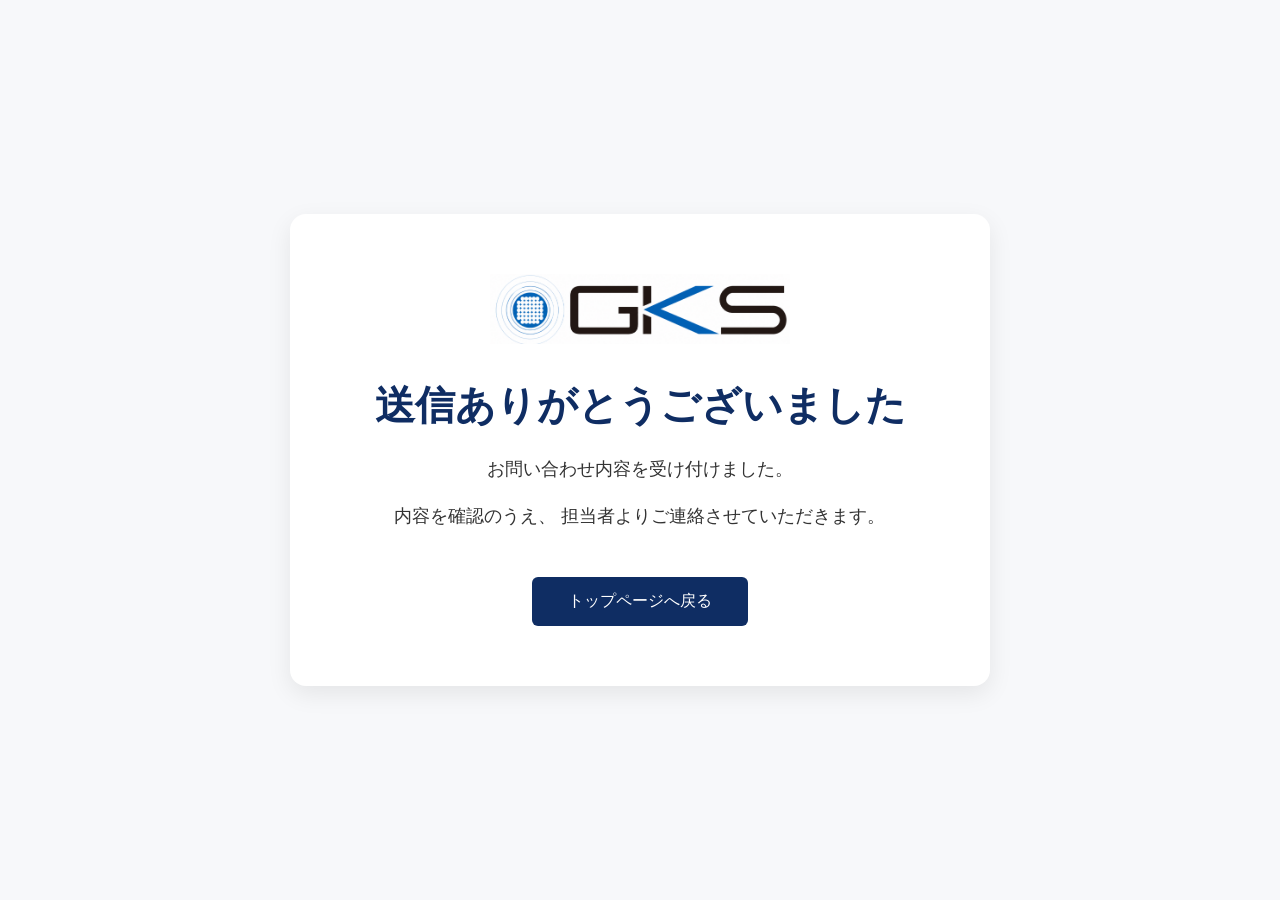
<file: thanks.html>
<!DOCTYPE html>
<html lang="ja">

<head>
  <meta charset="UTF-8">
  <meta name="viewport" content="width=device-width, initial-scale=1.0">
  <title>送信完了 | GKSチェーン協会</title>

  <style>
    * {
      margin: 0;
      padding: 0;
      box-sizing: border-box;
    }

    body {
      font-family: "Yu Gothic", "YuGothic", "Noto Sans JP", sans-serif;
      background: #f7f8fa;
      color: #333;
    }

    .thanks {
      min-height: 100vh;

      display: flex;
      justify-content: center;
      align-items: center;

      padding: 30px;
    }

    .thanks-box {

      max-width: 700px;
      width: 100%;

      background: #fff;

      padding: 60px;

      border-radius: 16px;

      text-align: center;

      box-shadow: 0 8px 24px rgba(0, 0, 0, .08);
    }

    .thanks-box h1 {
      color: #0F2D63;
      font-size: 40px;
      margin-bottom: 20px;
    }

    .thanks-box p {
      font-size: 18px;
      line-height: 1.8;
      margin-bottom: 15px;
    }

    .home-btn {

      display: inline-block;

      margin-top: 30px;

      background: #0F2D63;

      color: #fff;

      padding: 14px 36px;

      border-radius: 6px;

      text-decoration: none;

      transition: .3s;
    }

    .home-btn:hover {
      background: #1E4EA8;
      transform: translateY(-3px);
    }

    .thanks-logo {
      width: 300px;
      height: auto;

      margin: 0 auto 30px;
    }
  </style>

</head>

<body>

  <section class="thanks">

    <div class="thanks-box">
      <img src="image/logo/logo.png" alt="GKSチェーン協会" class="thanks-logo">

      <h1>送信ありがとうございました</h1>

      <p>
        お問い合わせ内容を受け付けました。
      </p>

      <p>
        内容を確認のうえ、
        担当者よりご連絡させていただきます。
      </p>

      <a href="index.html" class="home-btn">
        トップページへ戻る
      </a>

    </div>

  </section>

</body>

</html>
</file>
<file: css/style.css>
:root {
  --main: #0f2d63;
  --sub: #1e4ea8;
  --accent: #f28c28;
  --bg: #f7f8fa;
  --text: #333333;
  --white: #ffffff;
  --shadow: 0 8px 24px rgba(0, 0, 0, 0.08);
}

* {
  margin: 0;
  padding: 0;
  box-sizing: border-box;
}

html {
  scroll-behavior: smooth;
}

body {
  font-family: "Yu Gothic", "YuGothic", "Noto Sans JP", sans-serif;
  color: var(--text);
  line-height: 1.8;
  background: var(--white);
}

img {
  max-width: 100%;
  display: block;
}

a {
  color: inherit;
  text-decoration: none;
}

ul {
  list-style: none;
}

.sp-only {
  display: none;
}

/* ヘッダー */
.site-header {
  position: fixed;
  top: 0;
  left: 0;
  width: 100%;
  height: 80px;
  background: var(--white);
  z-index: 1000;
  box-shadow: 0 3px 18px rgba(0, 0, 0, 0.08);
}

.header-inner {
  max-width: 1200px;
  height: 100%;
  margin: 0 auto;
  padding: 0 24px;
  display: flex;
  justify-content: space-between;
  align-items: center;
}

.logo {
  font-size: 24px;
  color: var(--main);
  font-weight: 700;
  letter-spacing: 0.05em;
}

.global-nav ul {
  display: flex;
  gap: 28px;
}

.global-nav a {
  position: relative;
  font-size: 14px;
  font-weight: 700;
  color: var(--main);
}

.global-nav a::after {
  content: "";
  position: absolute;
  left: 0;
  bottom: -10px;
  width: 0;
  height: 3px;
  background: var(--sub);
  transition: width 0.3s ease;
}

.global-nav a:hover::after {
  width: 100%;
}


.hamburger {
  display: none;

  width: 40px;
  height: 40px;

  background: none;
  border: none;

  padding: 0;

  position: relative;

  cursor: pointer;
}

.hamburger span {
  position: absolute;

  left: 6px;

  width: 28px;
  height: 3px;

  background: var(--main);

  transition: .3s;
}

.hamburger span:nth-child(1) {
  top: 10px;
}

.hamburger span:nth-child(2) {
  top: 18px;
}

.hamburger span:nth-child(3) {
  top: 26px;
}

.menu-overlay {
  position: fixed;
  inset: 0;

  background: rgba(0, 0, 0, .4);

  opacity: 0;
  visibility: hidden;

  transition: .3s;
}



@media (max-width:900px) {

  .hamburger {
    display: block;
  }

  .global-nav {
    position: fixed;

    top: 80px;
    right: -100%;

    width: 280px;
    height: calc(100vh - 80px);

    background: #fff;

    transition: .3s;

    box-shadow: -5px 0 20px rgba(0, 0, 0, .1);
  }

  .global-nav.active {
    right: 0;
  }

  .global-nav ul {
    flex-direction: column;

    padding: 40px 20px;
  }

  .global-nav li {
    border-bottom: 1px solid #eee;
  }

  .global-nav a {
    display: block;
    padding: 15px 0;
  }

  .sp-only {
    display: block;
  }

  .fv-text {
    text-align: center;
  }
}


/* ロゴ */
.logo img {
  height: 50px;
  width: auto;
}


/* ファーストビュー */
.fv {
  position: relative;
  height: 700px;
  margin-top: 80px;
  overflow: hidden;
  display: flex;
  align-items: center;
}

.fv-slider {
  position: absolute;
  inset: 0;
  z-index: 1;
}

.fv-slider img {
  position: absolute;
  inset: 0;
  width: 100%;
  height: 100%;
  object-fit: cover;
}

.fv::before {
  content: "";
  position: absolute;
  inset: 0;
  background: rgba(255, 255, 255, 0.65);
  z-index: 2;
}

.fv::after {
  content: "";
  position: absolute;
  inset: 0;
  background-image: radial-gradient(var(--sub) 1px, transparent 1px);
  background-size: 18px 18px;
  opacity: 0.18;
  z-index: 3;
}

.fv-text {
  position: relative;
  z-index: 4;
  max-width: 1200px;
  width: 100%;
  margin: 0 auto;
  padding: 0 24px;
  color: var(--main);
  text-align: left;
}

.fv-text h2 {
  text-align: left;
}

.fv-text p:first-child {
  font-size: 22px;
  font-weight: 700;
  margin-bottom: 18px;
}

.fv-text h2 {
  font-size: 56px;
  line-height: 1.4;
  margin-bottom: 24px;
  letter-spacing: 0.08em;
}

.fv-text p {
  font-size: 18px;
  font-weight: 600;
  margin-bottom: 32px;
}

.fv h2::after {
  content: none;
}

/* ボタン */
.btn,
button {
  display: inline-block;
  background: var(--main);
  color: var(--white);
  padding: 14px 36px;
  border-radius: 4px;
  font-weight: 700;
  border: none;
  cursor: pointer;
  transition: 0.3s ease;
}

.btn:hover,
button:hover {
  background: var(--sub);
  transform: translateY(-3px);
}

/* 共通 */
section {
  padding: 120px 24px;
}

.section-inner {
  max-width: 1200px;
  margin: 0 auto;
}

section h2 {
  text-align: center;
  font-size: 40px;
  color: var(--main);
  margin-bottom: 24px;
  position: relative;
}

section h2::after {
  content: "";
  display: block;
  width: 80px;
  height: 4px;
  background: var(--sub);
  margin: 18px auto 0;
  border-radius: 2px;
}

section>.section-inner>p {
  text-align: center;
  margin-bottom: 48px;
  font-size: 17px;
}

/* カード共通 */
.news-item,
.merit-item,
.activity-list article,
.member-block,
.history-list article,
.ai-list article {
  background: var(--white);
  border-radius: 12px;
  box-shadow: var(--shadow);
  overflow: hidden;
  transition: 0.3s ease;
}

.news-item:hover,
.merit-item:hover,
.activity-list article:hover,
.member-block:hover,
.history-list article:hover,
.ai-list article:hover {
  transform: translateY(-8px);
}

/* 最新情報 */
.news {
  background: var(--bg);
}

.news-list {
  display: grid;
  grid-template-columns: repeat(3, 1fr);
  gap: 28px;
}

.news-item {
  padding-bottom: 24px;
}

.news-item img {
  width: 100%;
  height: 220px;
  object-fit: cover;
}

.news-item time {
  display: block;
  color: var(--sub);
  font-weight: 700;
  padding: 20px 24px 6px;
}

.news-item h3 {
  color: var(--main);
  font-size: 20px;
  padding: 0 24px;
  margin-bottom: 10px;
}

.news-item p {
  padding: 0 24px;
}



/* GKSとは */
.about-content {
  display: grid;
  grid-template-columns: 1fr 1fr;
  gap: 56px;
  align-items: center;
}

.about-text p {
  font-size: 18px;
  font-weight: 400;
  margin-bottom: 24px;
}

.about-images {
  position: relative;
  min-height: 420px;
}

.about-images img {
  width: 78%;
  height: 280px;
  object-fit: cover;
  border-radius: 12px;
  box-shadow: var(--shadow);
}

.about-images img:nth-child(2) {
  position: absolute;
  right: 0;
  bottom: 0;
}

.about {
  position: relative;
  overflow: hidden;
}

.about {
  position: relative;
  overflow: hidden;
}

.about::before {
  content: "";

  position: absolute;

  width: 1000px;
  height: 1000px;

  background: url("../image/logo/logo02.png") center/contain no-repeat;

  opacity: 0.2;

  left: -230px;
  top: 50%;

  transform: translateY(-50%);

  pointer-events: none;

  z-index: 0;
}

.about .section-inner {
  position: relative;
  z-index: 1;
}




/* 参加メリット */
.merit {
  background: var(--bg);
}

.merit-list {
  display: grid;
  grid-template-columns: repeat(4, 1fr);
  gap: 24px;
}

.merit-item {
  padding: 28px;
  text-align: center;
}

.merit-item img {
  width: 70%;
  height: 150px;
  object-fit: contain;
  margin: 0 auto 22px;
}

.merit-item h3 {
  color: var(--main);
  font-size: 20px;
  margin-bottom: 12px;
}



/* 活動紹介 */
.activity-list {
  display: grid;
  grid-template-columns: repeat(4, 1fr);
  gap: 24px;
}

.activity-list article {
  text-align: center;
}

.activity-list img {
  width: 100%;
  height: 170px;

  object-fit: cover;

  filter: grayscale(.95) saturate(.7);

  transition: .4s ease;
  image-rendering: auto;
}

.activity-list article:hover img {
  filter: grayscale(0) saturate(1);

  transform: scale(1.05);
}




.activity-list article:hover img {
  transform: scale(1.05);
}

.activity-list h3 {
  color: var(--main);
  padding: 18px;
  font-size: 18px;
}



/* 会員企業 */
.member {
  background: var(--bg);
}

.member .section-inner {
  display: grid;
  grid-template-columns: 1fr 1fr;
  gap: 32px;
}

.member h2 {
  grid-column: 1 / -1;
}

.member-block {
  padding: 30px;
  text-align: center;
}



.member-block img {
  width: 80%;
  height: 260px;
  object-fit: contain;
  margin: 0 auto 22px;
}

.member-block h3 {
  color: var(--main);
  font-size: 24px;
  margin-bottom: 12px;
}

.network-lead {
  grid-column: 1 / -1;
  text-align: center;

  max-width: 800px;

  margin: 40px auto 0;

  line-height: 1.8;

  color: #666;

  font-size: 18px;
}


/* =====================================
   協会の歴史
===================================== */

.history {
  padding: 100px 20px;
  background: #F7F9FD;
}

.history h2 {
  text-align: center;
  font-size: 42px;
  color: #0F2D63;
  margin-bottom: 20px;
}

.history-lead {
  text-align: center;
  max-width: 800px;
  margin: 0 auto 80px;

  line-height: 1.8;
  color: #666;
}


/* =====================================
   タイムライン
===================================== */

.history-timeline {
  position: relative;

  display: grid;
  grid-template-columns: repeat(3, 1fr);

  gap: 50px;
}

.history-line {
  position: absolute;

  top: 365px;

  left: 16%;
  right: 16%;

  height: 4px;

  background: #2F58C9;

  z-index: 1;
}


/* =====================================
   カード
===================================== */

.history-card {
  position: relative;

  background: #fff;

  border-radius: 24px;

  overflow: hidden;

  box-shadow: 0 10px 30px rgba(0, 0, 0, .08);

  z-index: 2;

  transition: .3s;
}

.history-card:hover {
  transform: translateY(-5px);
}

.history-card img {
  width: 100%;
  height: 320px;

  object-fit: cover;

  display: block;
}


/* =====================================
   過去・現在・未来
===================================== */

.history-stage {
  display: inline-block;

  margin: 25px auto 0;

  padding: 10px 28px;

  background: #2F58C9;

  color: #fff;

  border-radius: 999px;

  font-size: 18px;
  font-weight: 700;

  position: relative;

  left: 50%;
  transform: translateX(-50%);
}


/* =====================================
   本文
===================================== */

.history-card-body {
  padding: 30px 40px 45px;
}

.history-card h3 {
  text-align: center;

  font-size: 24px;
  color: #0F2D63;

  margin-bottom: 25px;

  line-height: 1.4;
}

.history-card p {
  text-align: center;

  line-height: 2;

  color: #666;

  font-size: 16px;
}


/* =====================================
   下部メッセージ
===================================== */

.history-point {
  margin-top: 35px;

  background: #EEF3FF;

  border-radius: 16px;

  padding: 18px;

  text-align: center;

  color: #0F2D63;

  font-weight: 700;

  font-size: 18px;
}


/* =====================================
   締めメッセージ
===================================== */

.history-message {
  max-width: 750px;

  margin: 80px auto 0;

  text-align: center;

  color: #0F2D63;

  font-size: 24px;
  font-weight: 700;

  line-height: 1.8;
}


/* =====================================
   タブレット
===================================== */

@media(max-width:1024px) {

  .history-timeline {
    grid-template-columns: 1fr;
  }

  .history-line {
    display: none;
  }

  .history-card h3 {
    font-size: 32px;
  }

}


/* =====================================
   スマホ
===================================== */

@media(max-width:768px) {

  .history {
    padding: 70px 20px;
  }

  .history h2 {
    font-size: 30px;
  }

  .history-lead {
    margin-bottom: 50px;
  }

  .history-card img {
    height: 220px;
  }

  .history-stage {
    font-size: 16px;
    padding: 8px 20px;
  }

  .history-card-body {
    padding: 25px 20px 30px;
  }

  .history-card h3 {
    font-size: 24px;
  }

  .history-card p {
    font-size: 15px;
  }

  .history-point {
    font-size: 15px;
    padding: 15px;
  }

  .history-message {
    max-width: 700px;

    margin: 80px auto 0;

    text-align: center;

    color: #0F2D63;

    font-size: 24px;
    font-weight: 700;

    line-height: 1.8;
  }

}







/* 会長メッセージ */
.chairman {
  background: var(--bg);
}

.chairman-content {
  display: grid;
  grid-template-columns: 4fr 6fr;
  gap: 48px;
  align-items: center;
  background: var(--white);
  padding: 48px;
  border-radius: 16px;
  box-shadow: var(--shadow);
}

.chairman-content img {
  width: 100%;
  height: 360px;
  object-fit: cover;
  border-radius: 12px;
}

.chairman-text p {
  font-size: 18px;
  margin-bottom: 22px;
}

/* お問い合わせ */
.contact form {
  max-width: 800px;
  margin: 0 auto;
  background: var(--white);
  padding: 48px;
  border-radius: 16px;
  box-shadow: var(--shadow);
}

.contact form div {
  margin-bottom: 24px;
}

.contact label {
  display: block;
  font-weight: 700;
  color: var(--main);
  margin-bottom: 8px;
}

.contact input,
.contact textarea {
  width: 100%;
  padding: 14px 16px;
  border: 1px solid #d8dde8;
  border-radius: 8px;
  font-size: 16px;
}

.contact textarea {
  height: 160px;
}

.contact input:focus,
.contact textarea:focus {
  outline: none;
  border-color: var(--sub);
  box-shadow: 0 0 0 3px rgba(30, 78, 168, 0.15);
}

.contact button {
  width: 100%;
  font-size: 17px;
}

/* フッター */
.site-footer {
  background: var(--main);
  color: var(--white);
  padding: 48px 24px;
  text-align: center;
}

.site-footer p:first-child {
  font-size: 24px;
  font-weight: 700;
  margin-bottom: 10px;
}

/* レスポンシブ */
@media (max-width: 900px) {
  .site-header {
    height: auto;
  }

  .header-inner {
    flex-direction: column;
    gap: 16px;
    padding: 18px 24px;
  }

  .global-nav ul {
    flex-wrap: wrap;
    justify-content: center;
    gap: 16px;
  }

  .fv {
    margin-top: 130px;
    height: 620px;
  }

  .fv-text h2 {
    font-size: 40px;
  }

  .news-list,
  .merit-list,
  .activity-list,
  .history-list,
  .ai-list,
  .about-content,
  .member .section-inner,
  .chairman-content {
    grid-template-columns: 1fr;
  }

  .about-images {
    min-height: auto;
  }

  .about-images img,
  .about-images img:nth-child(2) {
    position: static;
    width: 100%;
    margin-bottom: 20px;
  }

  section {
    padding: 80px 20px;
  }

  .fv-text {
    text-align: center;
  }

  .fv-text h2 {
    text-align: center;
  }








}

@media (max-width: 600px) {
  .logo {
    font-size: 20px;
  }

  .global-nav a {
    font-size: 13px;
  }

  .fv {
    height: 560px;
  }

  .fv-text h2 {
    font-size: 32px;
  }

  .fv-text p {
    font-size: 16px;
  }

  section h2 {
    font-size: 30px;
  }

  .contact form,
  .chairman-content {
    padding: 28px;
  }

}


.fadein {
  opacity: 0;
  transform: translateY(40px);

  transition: 1s;
}

.fadein.show {
  opacity: 1;
  transform: translateY(0);
}
</file>
<file: css/map.css>
/* ==========================
   全国ネットワークマップ
========================== */

.map {
    text-align: center;
}

.map .section-inner {
    max-width: 1300px;
}

.japan-map {
    position: relative;
    max-width: 1200px;
    margin: 40px auto 0;
}

.japan-map img {
    width: 100%;
    display: block;
}

.map-point {
    position: absolute;
}

.dot {
    width: 12px;
    height: 12px;

    background: #0F2D63;

    border-radius: 50%;

    cursor: pointer;

    position: relative;
}

.dot::after {
    content: "";

    position: absolute;

    inset: -5px;

    border: 2px solid #0F2D63;

    border-radius: 50%;

    animation: pulse 2s infinite;
}


.dot.multi {

    width: 14px;
    height: 14px;

    display: flex;
    justify-content: center;
    align-items: center;

    background: #0F2D63;

    color: #fff;

    font-size: 12px;
    font-weight: 700;

    border-radius: 50%;
}

.dot.multi::after {
    content: "";

    position: absolute;

    inset: -1px;

    border: 2px solid #0F2D63;

    border-radius: 50%;

    animation: pulse 2s infinite;
}


@keyframes pulse {

    0% {
        transform: scale(1);
        opacity: 0.8;
    }

    100% {
        transform: scale(2);
        opacity: 0.2;
    }

}

.tooltip {
    position: absolute;

    bottom: 30px;
    left: 50%;

    transform: translateX(-50%);

    width: 220px;

    background: #fff;

    padding: 12px;

    border-radius: 8px;

    box-shadow: 0 10px 25px rgba(0, 0, 0, .15);

    text-align: center;

    opacity: 0;
    visibility: hidden;

    transition: .3s;

    z-index: 100;
}

.map-point:hover .tooltip {
    opacity: 1;
    visibility: visible;
}

.tooltip a {
    display: inline-block;

    margin-top: 12px;

    padding: 6px 16px;

    background: #0F2D63;

    color: #fff;

    border-radius: 8px;

    font-weight: 700;

    text-decoration: none;

    transition: .3s;
}

.tooltip a:hover {
    background: #1B4AA0;
}

.map-point.active .tooltip {
    opacity: 1;
    visibility: visible;
}




.oohashi {
    top: 17.1%;
    left: 70.8%;
}

.toho {
    top: 57.6%;
    left: 66.5%;
}

.hyodo {
    top: 57.8%;
    left: 63.5%;
}

.marubeni {
    top: 60.3%;
    left: 62.2%;
}

/* NRT、flexworks */
.tokyo01 {
    top: 61.6%;
    left: 63.5%;
}

.sanei {
    top: 63.6%;
    left: 62.5%;
}

.techno {
    top: 55.4%;
    left: 56.9%;
}

.torei {
    top: 62.4%;
    left: 58.1%;
}

.maruzen {
    top: 67.6%;
    left: 55%
}


/* 三岳、アルコ */
.aichi {
    top: 64%;
    left: 50.2%;
}

.seiko {
    top: 63.8%;
    left: 49.9%;
}

.suzukan {
    top: 66.2%;
    left: 49.9%;
}

.ravo {
    top: 59%;
    left: 48.7%;
}

.taiyo {
    top: 65.6%;
    left: 47.5%;
}

.sanwa {
    top: 68%;
    left: 45.3%;
}

.daiyacosmo {
    top: 68.8%;
    left: 47%;
}

.riseup {
    top: 66%;
    left: 42.5%;
}

.ainas {
    top: 69.8%;
    left: 42.3%;
}

.fukui {
    top: 67.8%;
    left: 38.5%;
}

.uematsu {
    top: 72.2%;
    left: 33.5%;
}

.mk {
    top: 73.6%;
    left: 23.3%;
}

.ito {
    top: 75.6%;
    left: 23.3%;
}

.sendai {
    top: 85.2%;
    left: 21.8%;
}
</file>
<file: css/member.css>
/* =====================================
   GKS会員企業一覧
===================================== */

/* =========================
   会員一覧
========================= */

.member-list-section {
    padding: 100px 20px;
}

.member-list-section h2 {
    text-align: center;
    font-size: 36px;
    color: #0F2D63;
    margin-bottom: 15px;
}

.section-lead {
    text-align: center;
    color: #666;
    margin-bottom: 60px;
}

.prefecture-list {
    max-width: 1000px;

    margin: 0 auto;

    display: grid;
    grid-template-columns: repeat(2, 1fr);

    gap: 20px;
}


/* =========================
   都道府県アコーディオン
========================= */

.prefecture-item {
    background: #ebeff8;

    border: 1px solid #E5EAF3;
    border-radius: 16px;

    margin-bottom: 20px;

    overflow: hidden;

    box-shadow: 0 5px 20px rgba(0, 0, 0, .05);
}

.support-member .prefecture-list {
    max-width: 700px;
    margin: 0 auto;
    grid-template-columns: 1fr;
}

.prefecture-item summary {
    list-style: none;

    padding: 30px;

    display: flex;
    align-items: center;
    justify-content: space-between;

    cursor: pointer;

    color: #0F2D63;

    font-size: 22px;
    font-weight: 700;

    transition: .3s;
}

.prefecture-item summary:hover {
    background: #dadadb;
}

.prefecture-item summary::-webkit-details-marker {
    display: none;
}

.prefecture-item summary span {
    display: inline-flex;
    justify-content: center;
    align-items: center;

    min-width: 48px;
    height: 36px;

    padding: 0 14px;

    background: #EDF3FF;

    color: #0F2D63;

    border-radius: 999px;

    font-size: 14px;
    font-weight: 700;
}

.prefecture-item summary::after {
    content: "+";

    font-size: 32px;
    font-weight: 300;

    color: #0F2D63;

    transition: .3s;
}

.prefecture-item[open] summary::after {
    content: "−";
}


/* =========================
   展開エリア
========================= */

.member-list {
    padding: 0 30px 30px;
}


/* =========================
   会員企業カード
========================= */

.member-company {
    background: #fff;

    border: 1px solid #E5EAF3;
    border-radius: 12px;

    margin-top: 20px;

    overflow: hidden;

    transition: .3s;
}

.member-company:hover {
    transform: translateY(-2px);

    box-shadow: 0 10px 25px rgba(15, 45, 99, .08);
}


/* 会社名 */

.member-company h3 {
    margin: 0;

    background: #0F2D63;

    color: #fff;

    padding: 18px 24px;

    font-size: 22px;
    font-weight: 700;
}


/* 会社情報 */

.member-company .president,
.member-company .address,
.member-company .tel,
.member-company .fax {
    padding: 0 24px;
}

.member-company .president {
    margin-top: 24px;

    font-weight: 700;

    color: #333;
}

.member-company .address {
    margin-top: 16px;

    line-height: 1.8;

    color: #555;
}

.member-company .tel,
.member-company .fax {
    margin-top: 10px;

    color: #555;
}


/* WEBボタン */

.member-company a {
    display: inline-flex;
    align-items: center;

    margin: 24px;

    color: #0F2D63;

    font-weight: 700;

    text-decoration: none;

    transition: .3s;
}

.member-company a::before {
    content: "→";

    margin-right: 8px;
}

.member-company a:hover {
    opacity: .7;
}


/* =========================
   空データ
========================= */

.empty-text {
    text-align: center;

    color: #999;

    padding: 30px;
}


/* =========================
   スマホ
========================= */

@media (max-width:768px) {


    .prefecture-list {
        grid-template-columns: 1fr;
    }

    .prefecture-item summary {
        padding: 20px;
    }

    .prefecture-item summary h3 {
        font-size: 18px;
    }


    .member-list-section {
        padding: 70px 20px;
    }

    .member-list-section h2 {
        font-size: 28px;
    }

    .section-lead {
        margin-bottom: 40px;
    }

    .prefecture-item summary {
        padding: 20px;

        font-size: 18px;
    }

    .member-list {
        padding: 0 20px 20px;
    }

    .member-company h3 {
        padding: 15px 18px;

        font-size: 18px;
    }

    .member-company .president,
    .member-company .address,
    .member-company .tel,
    .member-company .fax {
        padding: 0 18px;
    }

    .member-company a {
        margin: 20px 18px;
    }

}
</file>
